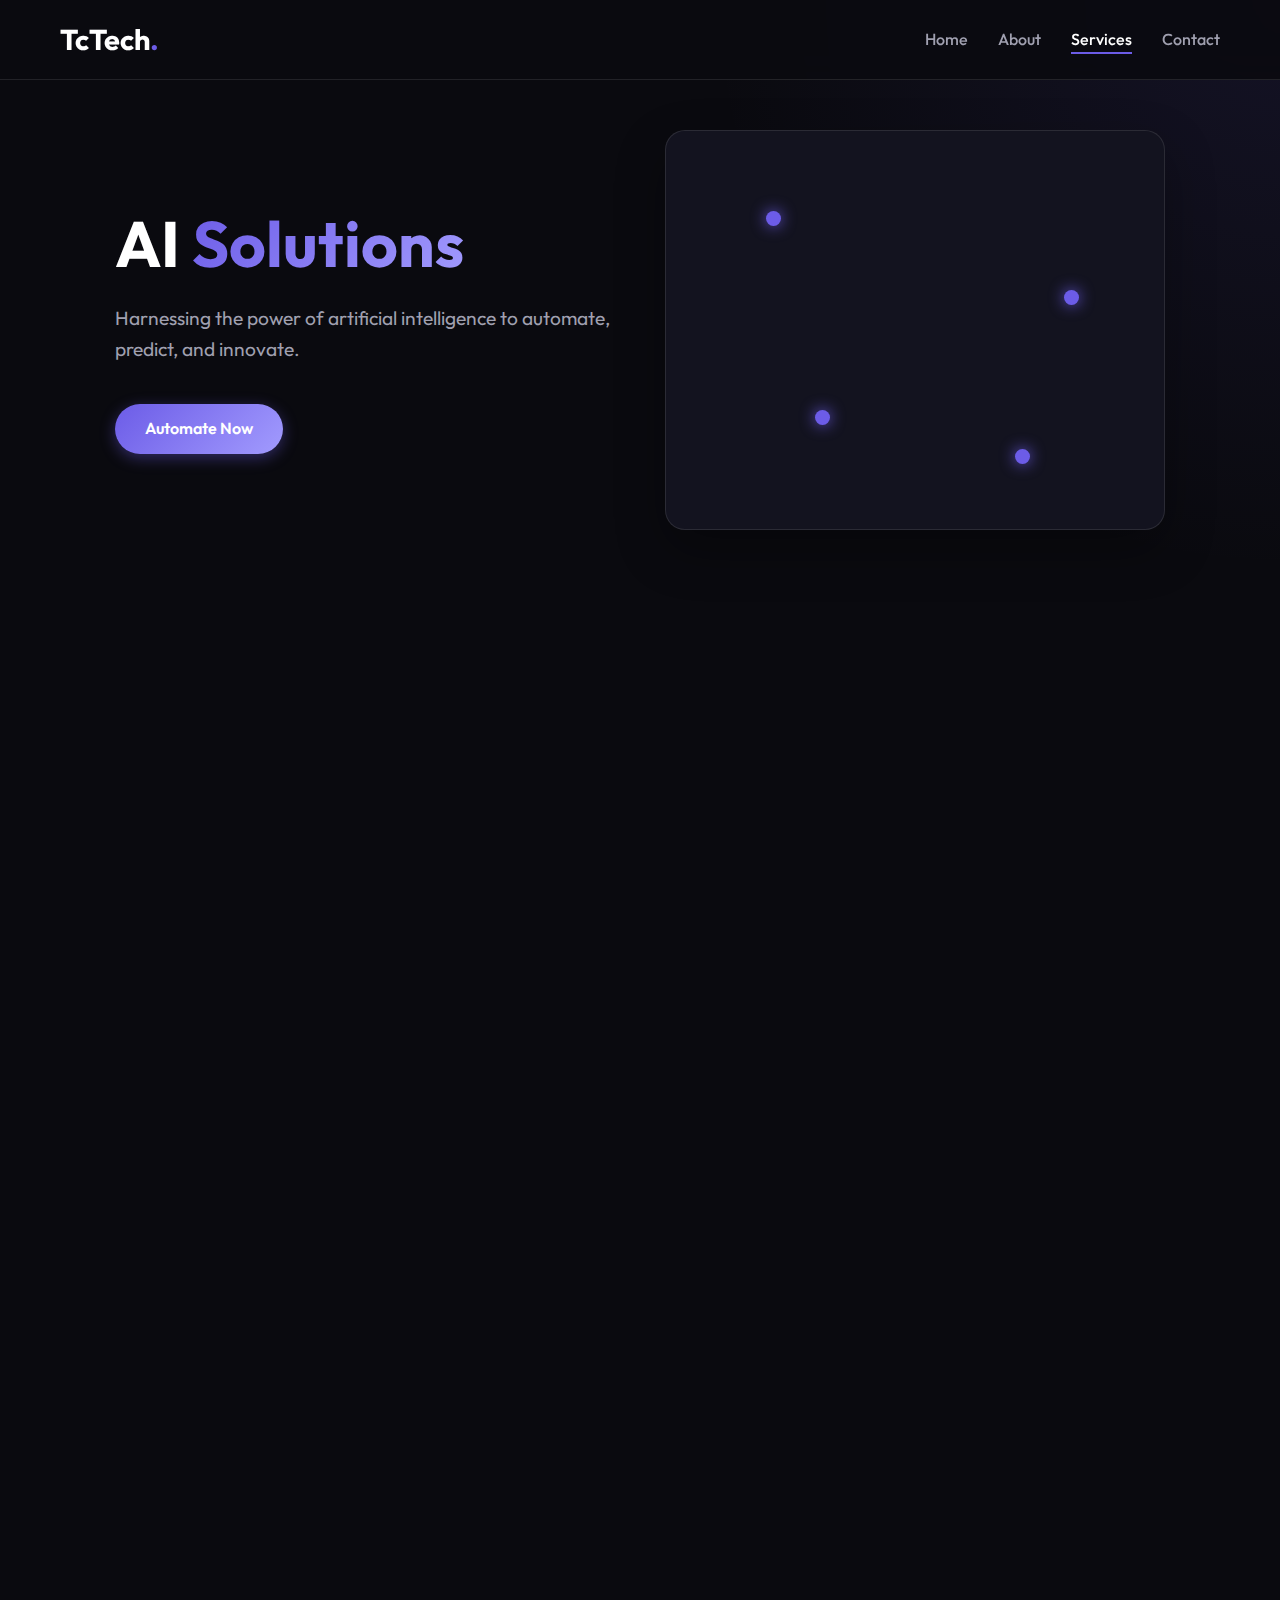
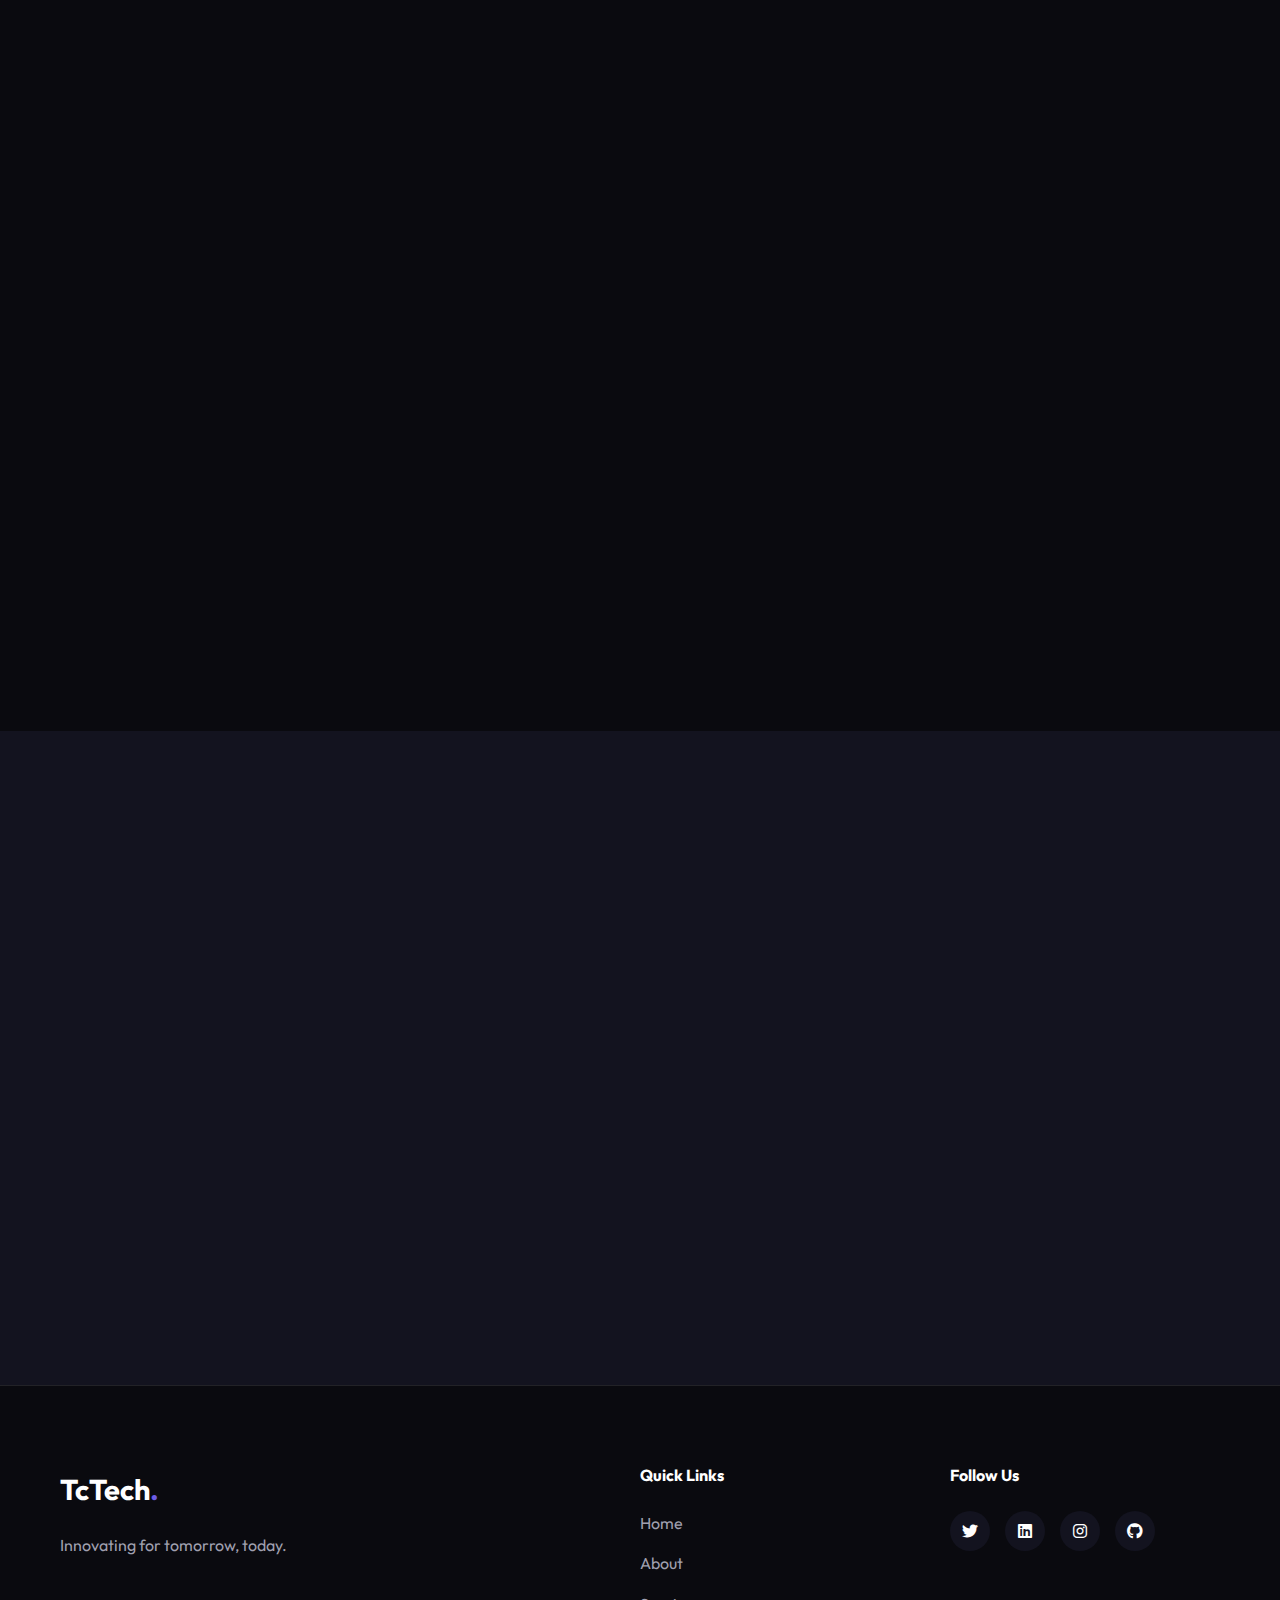
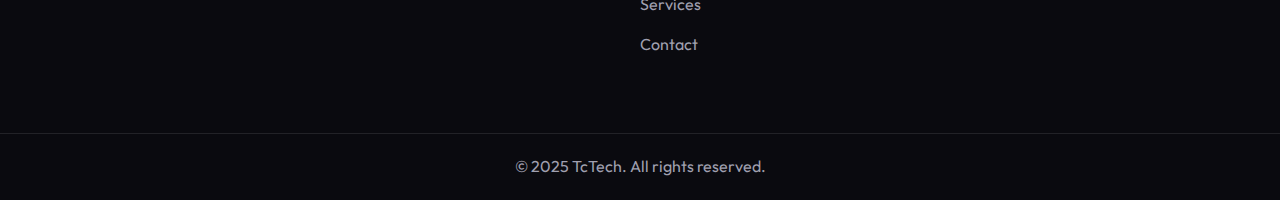
<file: ai-solution.html>
<!DOCTYPE html>
<html lang="en">

<head>
    <meta charset="UTF-8">
    <meta name="viewport" content="width=device-width, initial-scale=1.0">
    <title>AI Solutions - TcTech</title>
    <link rel="stylesheet" href="style.css">
    <link rel="preconnect" href="https://fonts.googleapis.com">
    <link rel="preconnect" href="https://fonts.gstatic.com" crossorigin>
    <link href="https://fonts.googleapis.com/css2?family=Outfit:wght@300;400;600;700&display=swap" rel="stylesheet">
    <link rel="stylesheet" href="https://cdnjs.cloudflare.com/ajax/libs/font-awesome/6.4.0/css/all.min.css">
</head>

<body>
    <header class="header">
        <div class="container header-container">
            <a href="index.html" class="logo">TcTech<span>.</span></a>
            <nav class="nav">
                <ul class="nav-list">
                    <li><a href="index.html" class="nav-link">Home</a></li>
                    <li><a href="index.html#about" class="nav-link">About</a></li>
                    <li><a href="services.html" class="nav-link active">Services</a></li>
                    <li><a href="index.html#contact" class="nav-link">Contact</a></li>
                </ul>
                <button class="mobile-toggle" aria-label="Toggle navigation">
                    <i class="fas fa-bars"></i>
                </button>
            </nav>
        </div>
    </header>

    <main>
        <section class="hero" style="min-height: 60vh;">
            <div class="container hero-container">
                <div class="hero-content fade-in-up">
                    <h1>AI <span class="gradient-text">Solutions</span></h1>
                    <p>Harnessing the power of artificial intelligence to automate, predict, and innovate.</p>
                    <a href="#contact" class="btn btn-primary">Automate Now</a>
                </div>
                <div class="hero-visual fade-in-left">
                    <div class="infographic-box">
                        <div class="network-nodes">
                            <div class="node n1"></div>
                            <div class="node n2"></div>
                            <div class="node n3"></div>
                            <div class="node n4"></div>
                            <!-- Connections would be complex to draw with pure CSS lines, relying on nodes for visual effect -->
                        </div>
                    </div>
                </div>
            </div>
        </section>

        <section class="content-section">
            <div class="container">
                <div class="about-content fade-in-up">
                    <h2 class="section-title">Intelligent Future</h2>
                    <p>Artificial Intelligence is no longer a futuristic concept; it's a present-day necessity for
                        competitive business. TcTech empowers organizations to leverage AI for smarter decision-making,
                        operational efficiency, and enhanced customer experiences. We demystify AI and make it
                        accessible and actionable.</p>
                    <p>Our team of data scientists and AI engineers specializes in machine learning, natural language
                        processing, and computer vision. Whether you want to build a custom chatbot, predict market
                        trends, or automate complex workflows, we build intelligent systems that learn and adapt.</p>

                    <h3 style="margin-top: 40px; margin-bottom: 20px;">AI Implementation Cycle</h3>
                    <div class="process-timeline">
                        <div class="timeline-item">
                            <span class="timeline-number">01</span>
                            <h4>Data Assessment</h4>
                            <p>We analyze your existing data infrastructure. We identify data sources, quality issues,
                                and potential value that can be unlocked through AI.</p>
                        </div>
                        <div class="timeline-item">
                            <span class="timeline-number">02</span>
                            <h4>Model Design</h4>
                            <p>We select the appropriate algorithms and architectures. We design models tailored to your
                                specific problem, whether it's classification, regression, or generation.</p>
                        </div>
                        <div class="timeline-item">
                            <span class="timeline-number">03</span>
                            <h4>Training & Tuning</h4>
                            <p>We train the models using your data, rigorously testing and tuning hyperparameters to
                                achieve optimal accuracy and minimize bias.</p>
                        </div>
                        <div class="timeline-item">
                            <span class="timeline-number">04</span>
                            <h4>Integration</h4>
                            <p>We deploy the models into your existing software ecosystem via APIs or microservices,
                                ensuring seamless interaction with your current tools.</p>
                        </div>
                        <div class="timeline-item">
                            <span class="timeline-number">05</span>
                            <h4>Monitoring & Optimization</h4>
                            <p>AI models need to evolve. We continuously monitor performance in the real world and
                                retrain models as new data becomes available.</p>
                        </div>
                    </div>

                    <h3 style="margin-top: 40px; margin-bottom: 20px;">Technology Stack</h3>
                    <div class="tech-grid">
                        <div class="tech-card">
                            <i class="fab fa-python"></i>
                            <h4>Python</h4>
                        </div>
                        <div class="tech-card">
                            <i class="fas fa-brain"></i>
                            <h4>TensorFlow</h4>
                        </div>
                        <div class="tech-card">
                            <i class="fas fa-project-diagram"></i>
                            <h4>PyTorch</h4>
                        </div>
                        <div class="tech-card">
                            <i class="fas fa-robot"></i>
                            <h4>OpenAI API</h4>
                        </div>
                        <div class="tech-card">
                            <i class="fas fa-database"></i>
                            <h4>Pandas</h4>
                        </div>
                        <div class="tech-card">
                            <i class="fas fa-server"></i>
                            <h4>Docker</h4>
                        </div>
                    </div>

                    <div class="comparison-box">
                        <h3 style="text-align: center; margin-bottom: 30px;">Why Partner for AI?</h3>
                        <div class="comparison-grid">
                            <div class="feature-list">
                                <li><i class="fas fa-check-circle"></i> <strong>Custom Models:</strong> Solutions
                                    tailored to your unique data.</li>
                                <li><i class="fas fa-check-circle"></i> <strong>Ethical AI:</strong> We prioritize
                                    transparency and fairness.</li>
                                <li><i class="fas fa-check-circle"></i> <strong>Scalable:</strong> From prototype to
                                    enterprise deployment.</li>
                            </div>
                            <div class="feature-list">
                                <li><i class="fas fa-check-circle"></i> <strong>ROI Focused:</strong> We target
                                    high-impact use cases.</li>
                                <li><i class="fas fa-check-circle"></i> <strong>End-to-End:</strong> From data cleaning
                                    to deployment.</li>
                                <li><i class="fas fa-check-circle"></i> <strong>Expert Team:</strong> PhD-level data
                                    scientists.</li>
                            </div>
                        </div>
                    </div>

                </div>
            </div>
        </section>

        <section id="contact" class="contact">
            <div class="container contact-container">
                <div class="contact-info fade-in-right">
                    <h2 class="section-title">Unlock AI Potential</h2>
                    <p>Discover what AI can do for your business.</p>
                    <div class="info-item">
                        <i class="fas fa-envelope"></i>
                        <div>
                            <h4>Email</h4>
                            <p>ai@tctech.com</p>
                        </div>
                    </div>
                </div>
                <form class="contact-form fade-in-up" action="https://formsubmit.co/aniket.m@transcurators.com" method="POST">
                    <input type="hidden" name="_subject" value="New Contact Form Submission from TcTech">
                    <input type="hidden" name="_captcha" value="false">
                    <input type="hidden" name="_template" value="table">
                    <div class="form-group">
                        <input type="text" id="name" name="name" required placeholder=" ">
                        <label for="name">Your Name</label>
                    </div>
                    <div class="form-group">
                        <input type="email" id="email" name="email" required placeholder=" ">
                        <label for="email">Your Email</label>
                    </div>
                    <div class="form-group">
                        <textarea id="message" name="message" rows="5" required placeholder=" "></textarea>
                        <label for="message">Project Details</label>
                    </div>
                    <button type="submit" class="btn btn-primary btn-block">Send Message</button>
                </form>
            </div>
        </section>
    </main>

    <footer class="footer">
        <div class="container footer-content">
            <div class="footer-brand">
                <a href="index.html" class="logo">TcTech<span>.</span></a>
                <p>Innovating for tomorrow, today.</p>
            </div>
            <div class="footer-links">
                <h4>Quick Links</h4>
                <ul>
                    <li><a href="index.html">Home</a></li>
                    <li><a href="index.html#about">About</a></li>
                    <li><a href="services.html">Services</a></li>
                    <li><a href="index.html#contact">Contact</a></li>
                </ul>
            </div>
            <div class="footer-social">
                <h4>Follow Us</h4>
                <div class="social-icons">
                    <a href="#"><i class="fab fa-twitter"></i></a>
                    <a href="#"><i class="fab fa-linkedin"></i></a>
                    <a href="#"><i class="fab fa-instagram"></i></a>
                    <a href="#"><i class="fab fa-github"></i></a>
                </div>
            </div>
        </div>
        <div class="footer-bottom">
            <p>&copy; 2025 TcTech. All rights reserved.</p>
        </div>
    </footer>

    <script src="script.js"></script>
</body>

</html>
</file>
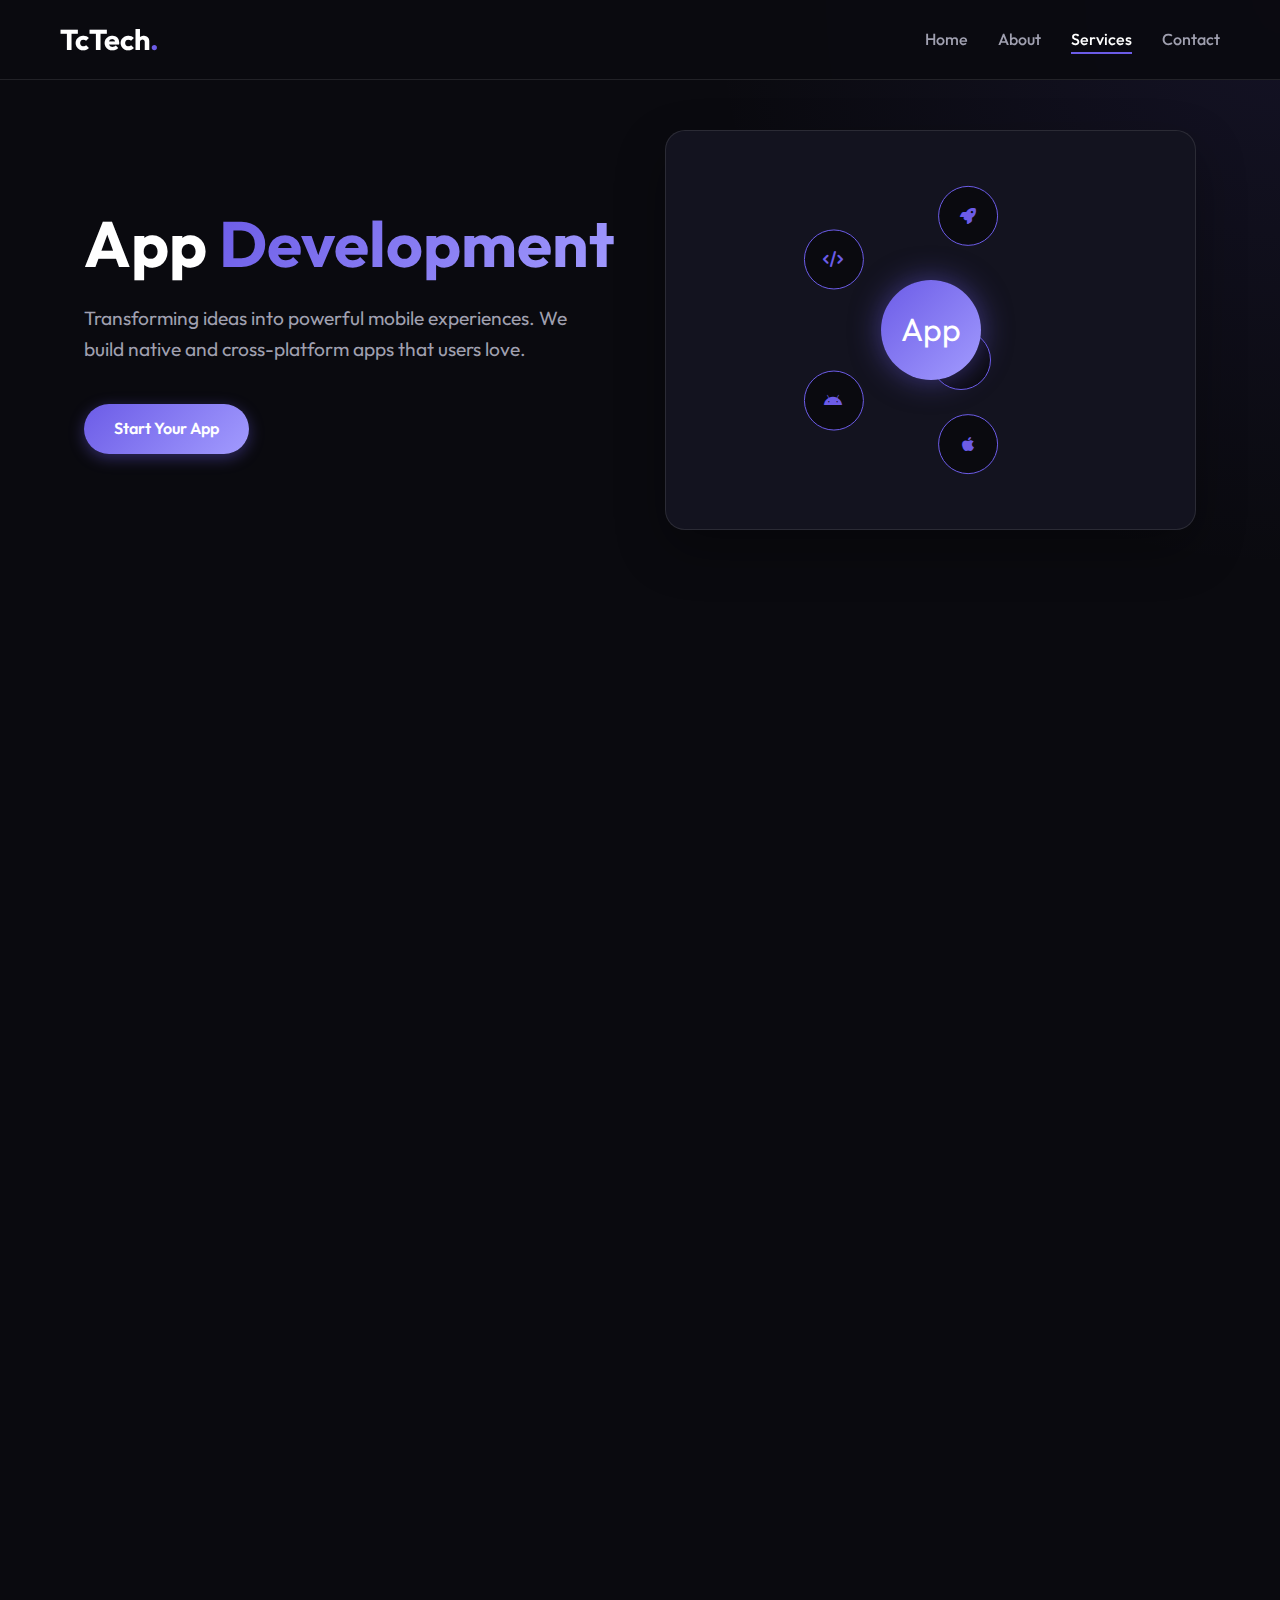
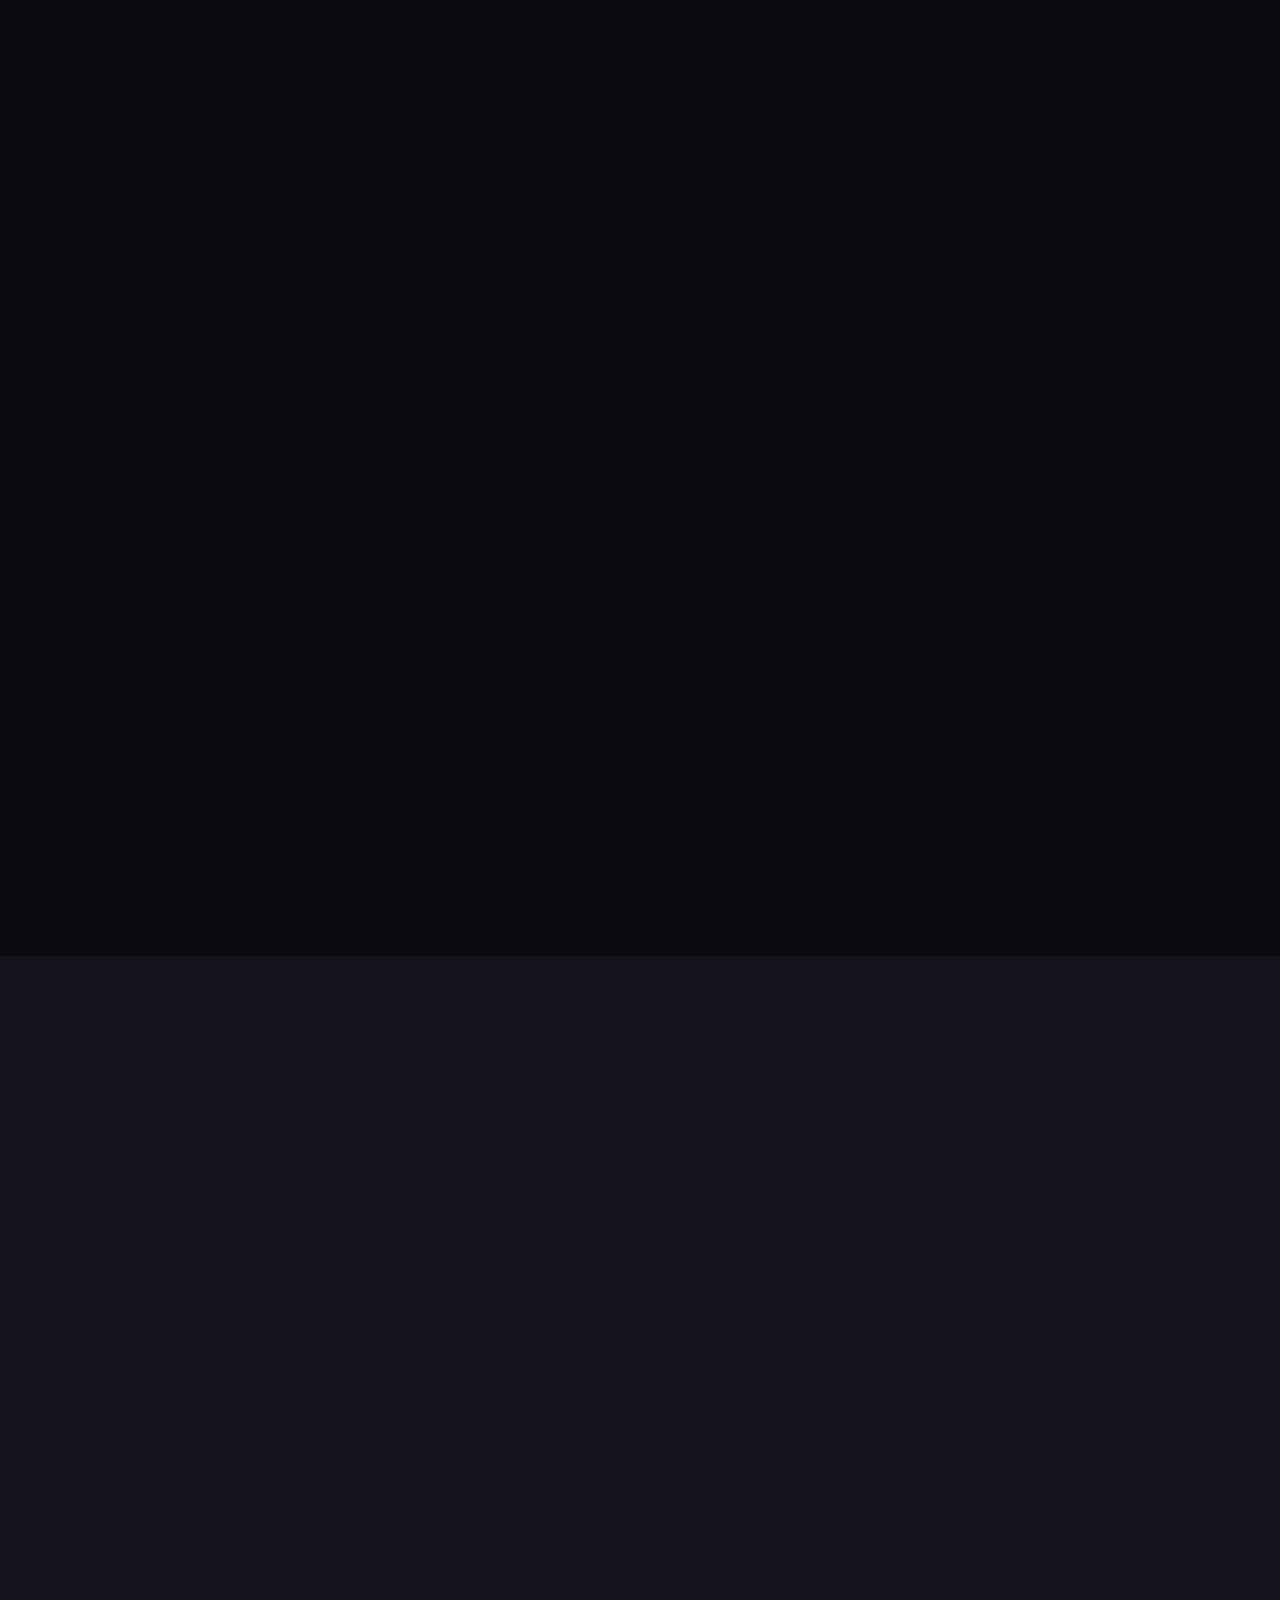
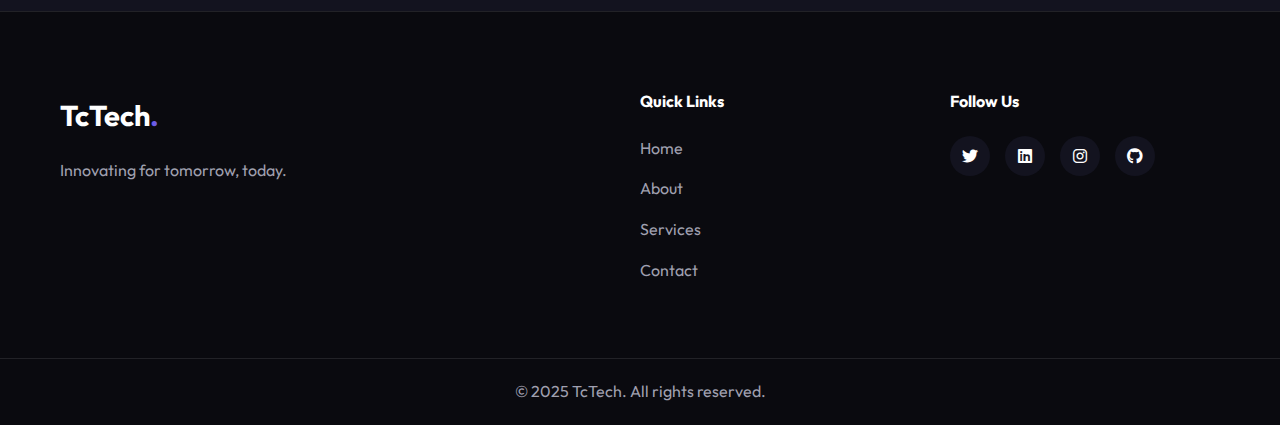
<file: app-dev.html>
<!DOCTYPE html>
<html lang="en">

<head>
    <meta charset="UTF-8">
    <meta name="viewport" content="width=device-width, initial-scale=1.0">
    <title>App Development - TcTech</title>
    <link rel="stylesheet" href="style.css">
    <link rel="preconnect" href="https://fonts.googleapis.com">
    <link rel="preconnect" href="https://fonts.gstatic.com" crossorigin>
    <link href="https://fonts.googleapis.com/css2?family=Outfit:wght@300;400;600;700&display=swap" rel="stylesheet">
    <link rel="stylesheet" href="https://cdnjs.cloudflare.com/ajax/libs/font-awesome/6.4.0/css/all.min.css">
</head>

<body>
    <header class="header">
        <div class="container header-container">
            <a href="index.html" class="logo">TcTech<span>.</span></a>
            <nav class="nav">
                <ul class="nav-list">
                    <li><a href="index.html" class="nav-link">Home</a></li>
                    <li><a href="index.html#about" class="nav-link">About</a></li>
                    <li><a href="services.html" class="nav-link active">Services</a></li>
                    <li><a href="index.html#contact" class="nav-link">Contact</a></li>
                </ul>
                <button class="mobile-toggle" aria-label="Toggle navigation">
                    <i class="fas fa-bars"></i>
                </button>
            </nav>
        </div>
    </header>

    <main>
        <section class="hero" style="min-height: 60vh;">
            <div class="container hero-container">
                <div class="hero-content fade-in-up">
                    <h1>App <span class="gradient-text">Development</span></h1>
                    <p>Transforming ideas into powerful mobile experiences. We build native and cross-platform apps that
                        users love.</p>
                    <a href="#contact" class="btn btn-primary">Start Your App</a>
                </div>
                <div class="hero-visual fade-in-left">
                    <div class="infographic-box">
                        <div class="circle-process">
                            <div class="circle-center">App</div>
                            <div class="orbit-item"><i class="fab fa-apple"></i></div>
                            <div class="orbit-item"><i class="fab fa-android"></i></div>
                            <div class="orbit-item"><i class="fas fa-code"></i></div>
                            <div class="orbit-item"><i class="fas fa-rocket"></i></div>
                            <div class="orbit-item"><i class="fas fa-shield-alt"></i></div>
                        </div>
                    </div>
                </div>
            </div>
        </section>

        <section class="content-section">
            <div class="container">
                <div class="about-content fade-in-up">
                    <h2 class="section-title">Mobile-First Innovation</h2>
                    <p>In today's digital-first world, a mobile application is often the primary touchpoint between a
                        business and its customers. At TcTech, we don't just write code; we engineer experiences. Our
                        app development process is rooted in a deep understanding of user behavior, market trends, and
                        cutting-edge technology.</p>
                    <p>Whether you need a high-performance native iOS app, a scalable Android solution, or a
                        cost-effective cross-platform application using Flutter or React Native, our team has the
                        expertise to deliver. We focus on creating intuitive interfaces, ensuring robust security, and
                        optimizing performance to guarantee high user retention rates.</p>

                    <h3 style="margin-top: 40px; margin-bottom: 20px;">Our Development Workflow</h3>
                    <div class="process-timeline">
                        <div class="timeline-item">
                            <span class="timeline-number">01</span>
                            <h4>Discovery & Strategy</h4>
                            <p>We start by understanding your vision, target audience, and business goals. We conduct
                                market research and competitor analysis to define a winning strategy.</p>
                        </div>
                        <div class="timeline-item">
                            <span class="timeline-number">02</span>
                            <h4>UI/UX Design</h4>
                            <p>Our designers create wireframes and interactive prototypes. We focus on user-centric
                                design principles to ensure the app is intuitive, engaging, and visually stunning.</p>
                        </div>
                        <div class="timeline-item">
                            <span class="timeline-number">03</span>
                            <h4>Development</h4>
                            <p>Our developers bring the designs to life using clean, scalable code. We follow agile
                                methodologies, providing you with regular updates and builds to test.</p>
                        </div>
                        <div class="timeline-item">
                            <span class="timeline-number">04</span>
                            <h4>Testing & QA</h4>
                            <p>We conduct rigorous testing across multiple devices and operating systems to identify and
                                fix any bugs. We ensure the app is stable, secure, and performs flawlessly.</p>
                        </div>
                        <div class="timeline-item">
                            <span class="timeline-number">05</span>
                            <h4>Launch & Support</h4>
                            <p>We handle the submission process to the App Store and Google Play. After launch, we
                                provide ongoing maintenance and updates to keep your app ahead of the curve.</p>
                        </div>
                    </div>

                    <h3 style="margin-top: 40px; margin-bottom: 20px;">Technology Stack</h3>
                    <div class="tech-grid">
                        <div class="tech-card">
                            <i class="fab fa-swift"></i>
                            <h4>Swift</h4>
                        </div>
                        <div class="tech-card">
                            <i class="fab fa-android"></i>
                            <h4>Kotlin</h4>
                        </div>
                        <div class="tech-card">
                            <i class="fab fa-react"></i>
                            <h4>React Native</h4>
                        </div>
                        <div class="tech-card">
                            <i class="fas fa-feather-alt"></i>
                            <h4>Flutter</h4>
                        </div>
                        <div class="tech-card">
                            <i class="fab fa-node-js"></i>
                            <h4>Node.js</h4>
                        </div>
                        <div class="tech-card">
                            <i class="fas fa-database"></i>
                            <h4>Firebase</h4>
                        </div>
                    </div>

                    <div class="comparison-box">
                        <h3 style="text-align: center; margin-bottom: 30px;">Why Choose TcTech?</h3>
                        <div class="comparison-grid">
                            <div class="feature-list">
                                <li><i class="fas fa-check-circle"></i> <strong>User-Centric Design:</strong> We
                                    prioritize the user experience in every decision we make.</li>
                                <li><i class="fas fa-check-circle"></i> <strong>Agile Development:</strong> Flexible and
                                    transparent process with regular deliverables.</li>
                                <li><i class="fas fa-check-circle"></i> <strong>Scalable Architecture:</strong> Built to
                                    grow with your user base and business needs.</li>
                            </div>
                            <div class="feature-list">
                                <li><i class="fas fa-check-circle"></i> <strong>Cross-Platform Expertise:</strong> Save
                                    time and budget with unified codebases.</li>
                                <li><i class="fas fa-check-circle"></i> <strong>Post-Launch Support:</strong> We are
                                    your long-term technology partner.</li>
                                <li><i class="fas fa-check-circle"></i> <strong>Security First:</strong>
                                    Enterprise-grade security protocols implemented by default.</li>
                            </div>
                        </div>
                    </div>

                </div>
            </div>
        </section>

        <section id="contact" class="contact">
            <div class="container contact-container">
                <div class="contact-info fade-in-right">
                    <h2 class="section-title">Let's Build Your App</h2>
                    <p>Ready to turn your idea into a reality? Contact us today for a free consultation.</p>
                    <div class="info-item">
                        <i class="fas fa-envelope"></i>
                        <div>
                            <h4>Email</h4>
                            <p>apps@tctech.com</p>
                        </div>
                    </div>
                </div>
                <form class="contact-form fade-in-up" action="https://formsubmit.co/aniket.m@transcurators.com" method="POST">
                    <input type="hidden" name="_subject" value="New Contact Form Submission from TcTech">
                    <input type="hidden" name="_captcha" value="false">
                    <input type="hidden" name="_template" value="table">
                    <div class="form-group">
                        <input type="text" id="name" name="name" required placeholder=" ">
                        <label for="name">Your Name</label>
                    </div>
                    <div class="form-group">
                        <input type="email" id="email" name="email" required placeholder=" ">
                        <label for="email">Your Email</label>
                    </div>
                    <div class="form-group">
                        <textarea id="message" name="message" rows="5" required placeholder=" "></textarea>
                        <label for="message">Project Details</label>
                    </div>
                    <button type="submit" class="btn btn-primary btn-block">Send Message</button>
                </form>
            </div>
        </section>
    </main>

    <footer class="footer">
        <div class="container footer-content">
            <div class="footer-brand">
                <a href="index.html" class="logo">TcTech<span>.</span></a>
                <p>Innovating for tomorrow, today.</p>
            </div>
            <div class="footer-links">
                <h4>Quick Links</h4>
                <ul>
                    <li><a href="index.html">Home</a></li>
                    <li><a href="index.html#about">About</a></li>
                    <li><a href="services.html">Services</a></li>
                    <li><a href="index.html#contact">Contact</a></li>
                </ul>
            </div>
            <div class="footer-social">
                <h4>Follow Us</h4>
                <div class="social-icons">
                    <a href="#"><i class="fab fa-twitter"></i></a>
                    <a href="#"><i class="fab fa-linkedin"></i></a>
                    <a href="#"><i class="fab fa-instagram"></i></a>
                    <a href="#"><i class="fab fa-github"></i></a>
                </div>
            </div>
        </div>
        <div class="footer-bottom">
            <p>&copy; 2025 TcTech. All rights reserved.</p>
        </div>
    </footer>

    <script src="script.js"></script>
</body>

</html>
</file>
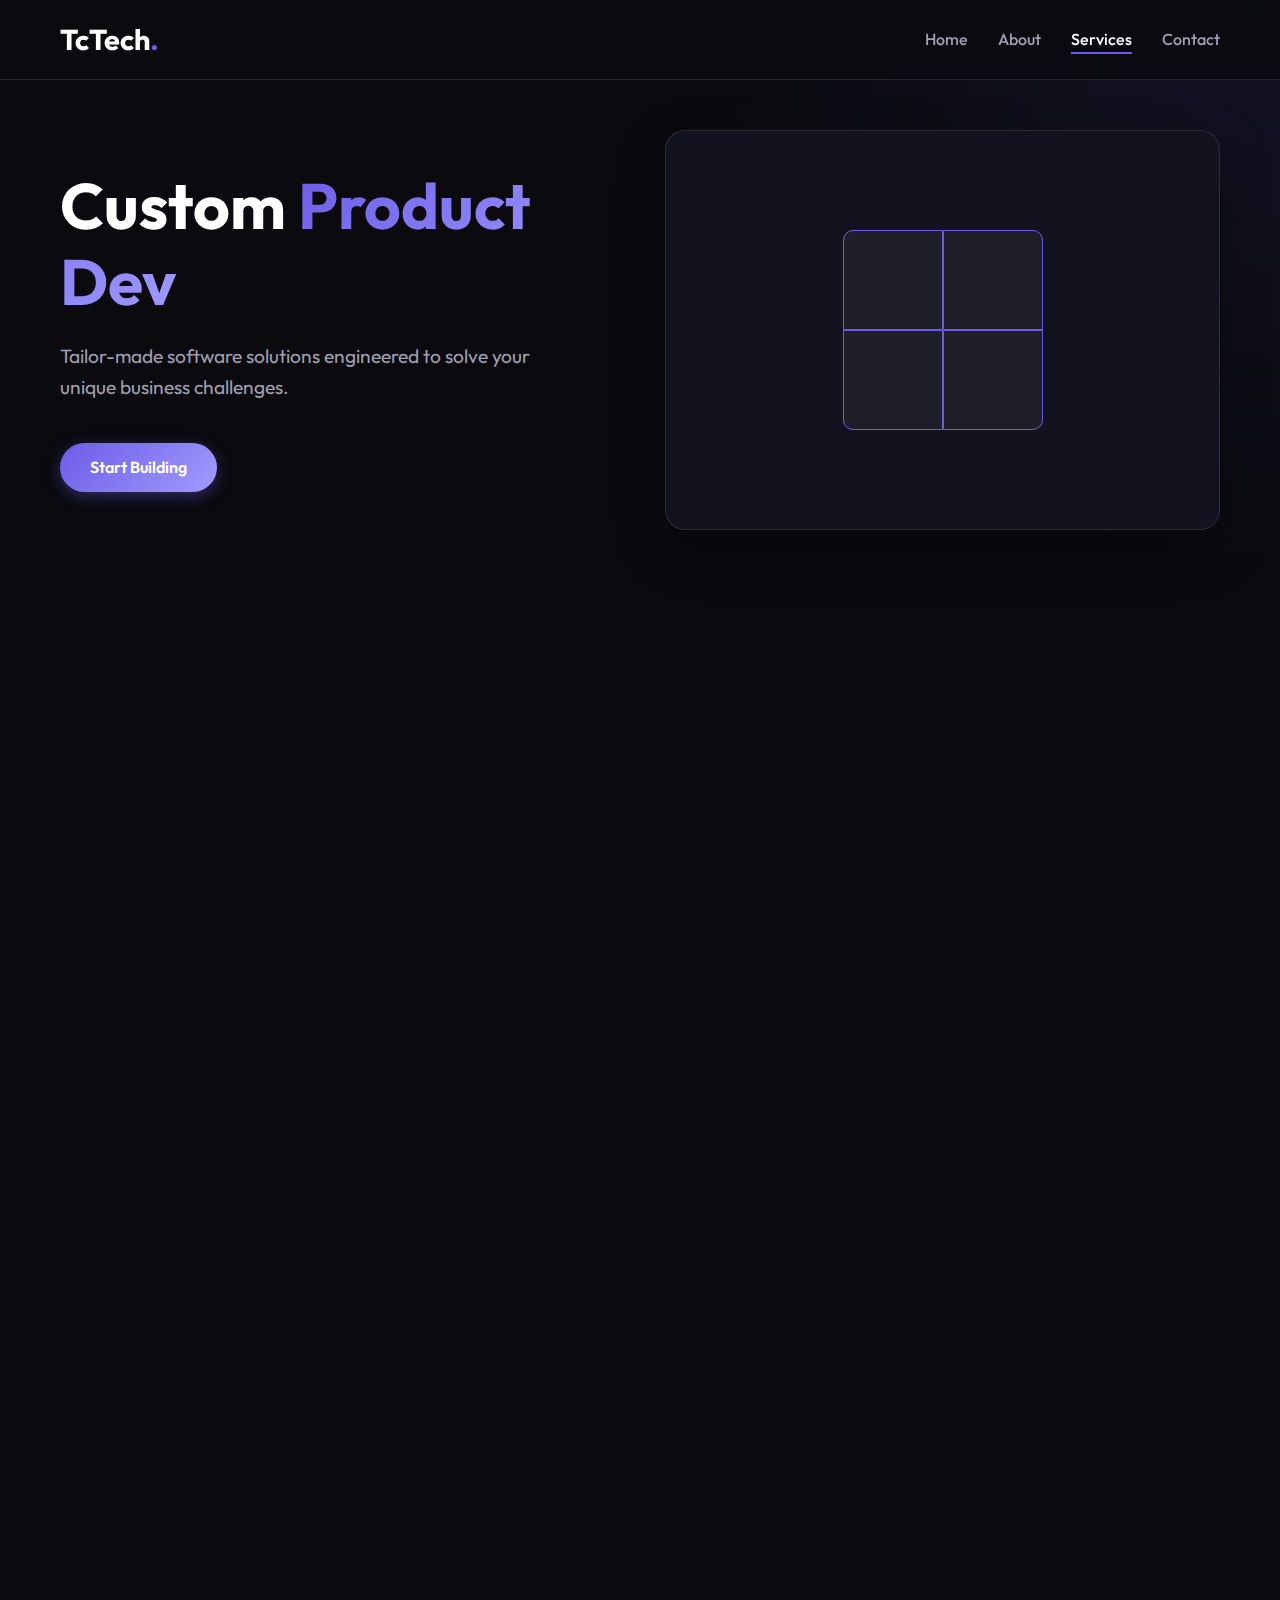
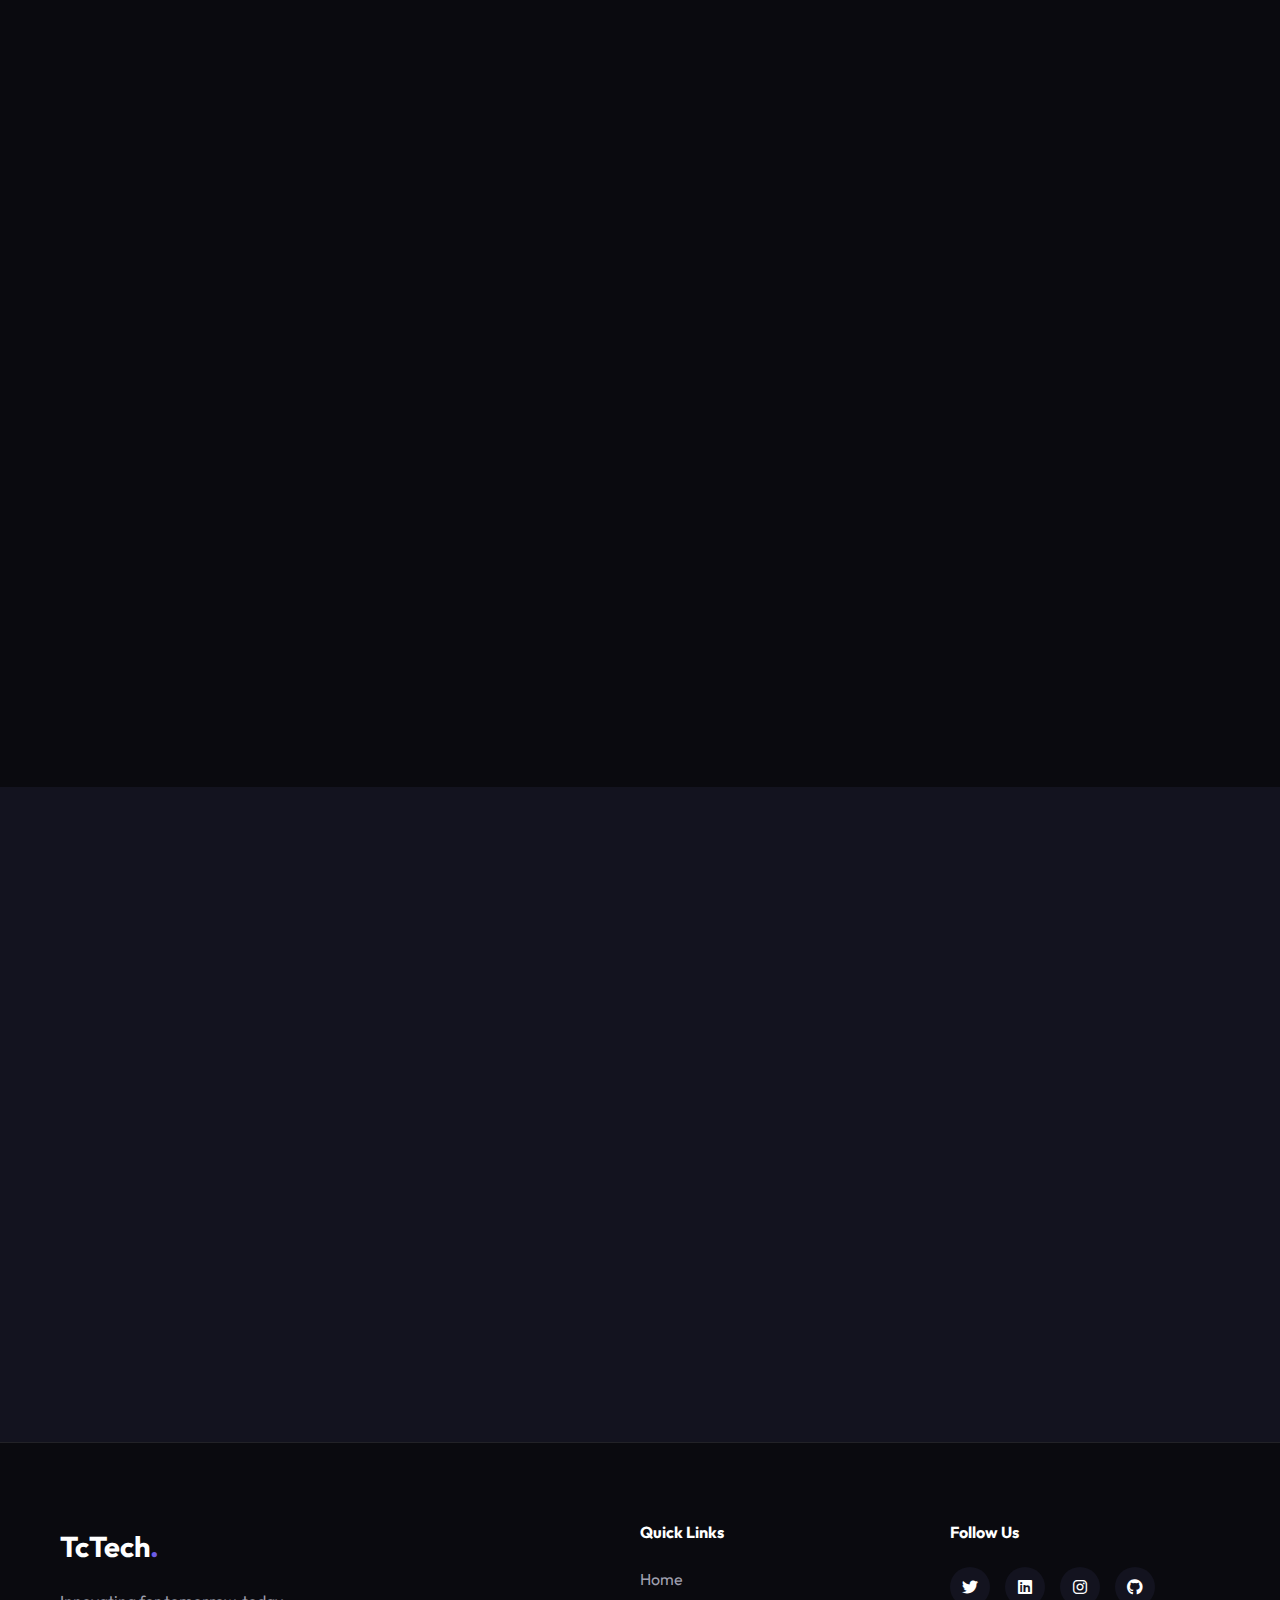
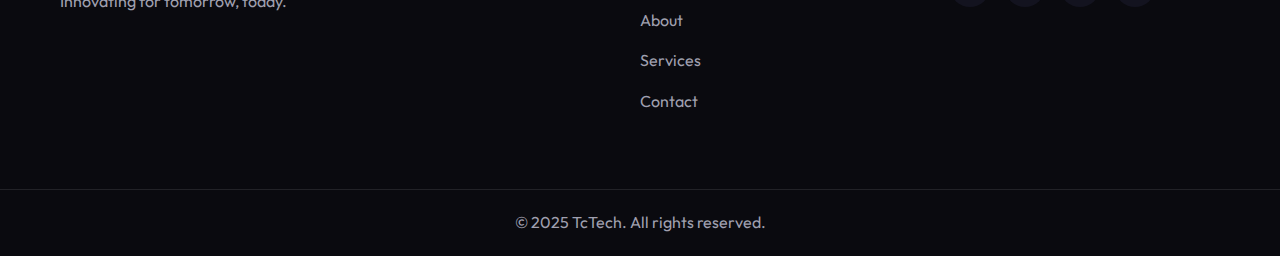
<file: custom-product.html>
<!DOCTYPE html>
<html lang="en">

<head>
    <meta charset="UTF-8">
    <meta name="viewport" content="width=device-width, initial-scale=1.0">
    <title>Custom Product Development - TcTech</title>
    <link rel="stylesheet" href="style.css">
    <link rel="preconnect" href="https://fonts.googleapis.com">
    <link rel="preconnect" href="https://fonts.gstatic.com" crossorigin>
    <link href="https://fonts.googleapis.com/css2?family=Outfit:wght@300;400;600;700&display=swap" rel="stylesheet">
    <link rel="stylesheet" href="https://cdnjs.cloudflare.com/ajax/libs/font-awesome/6.4.0/css/all.min.css">
</head>

<body>
    <header class="header">
        <div class="container header-container">
            <a href="index.html" class="logo">TcTech<span>.</span></a>
            <nav class="nav">
                <ul class="nav-list">
                    <li><a href="index.html" class="nav-link">Home</a></li>
                    <li><a href="index.html#about" class="nav-link">About</a></li>
                    <li><a href="services.html" class="nav-link active">Services</a></li>
                    <li><a href="index.html#contact" class="nav-link">Contact</a></li>
                </ul>
                <button class="mobile-toggle" aria-label="Toggle navigation">
                    <i class="fas fa-bars"></i>
                </button>
            </nav>
        </div>
    </header>

    <main>
        <section class="hero" style="min-height: 60vh;">
            <div class="container hero-container">
                <div class="hero-content fade-in-up">
                    <h1>Custom <span class="gradient-text">Product Dev</span></h1>
                    <p>Tailor-made software solutions engineered to solve your unique business challenges.</p>
                    <a href="#contact" class="btn btn-primary">Start Building</a>
                </div>
                <div class="hero-visual fade-in-left">
                    <div class="infographic-box">
                        <div class="puzzle-piece">
                            <div class="piece piece-1"></div>
                            <div class="piece piece-2"></div>
                            <div class="piece piece-3"></div>
                            <div class="piece piece-4"></div>
                        </div>
                    </div>
                </div>
            </div>
        </section>

        <section class="content-section">
            <div class="container">
                <div class="about-content fade-in-up">
                    <h2 class="section-title">Bespoke Engineering</h2>
                    <p>Off-the-shelf software often falls short of meeting specific operational needs. TcTech offers
                        custom product development services to build software that fits your business like a glove.
                        Whether you need to modernize legacy systems, build a new revenue-generating product, or
                        automate internal processes, we deliver.</p>
                    <p>We take a product-centric approach, focusing not just on the code, but on the value the software
                        delivers to your organization. Our multidisciplinary teams work as an extension of your own,
                        ensuring transparency, collaboration, and a shared vision for success.</p>

                    <h3 style="margin-top: 40px; margin-bottom: 20px;">From Idea to Launch</h3>
                    <div class="process-timeline">
                        <div class="timeline-item">
                            <span class="timeline-number">01</span>
                            <h4>Concept Validation</h4>
                            <p>We test your assumptions. We build prototypes and MVPs (Minimum Viable Products) to
                                validate market demand and technical feasibility before full-scale development.</p>
                        </div>
                        <div class="timeline-item">
                            <span class="timeline-number">02</span>
                            <h4>Product Roadmap</h4>
                            <p>We define a clear path forward. We prioritize features based on value and complexity,
                                creating a roadmap that balances speed to market with long-term vision.</p>
                        </div>
                        <div class="timeline-item">
                            <span class="timeline-number">03</span>
                            <h4>Agile Engineering</h4>
                            <p>We build in rapid iterations. This allows us to adapt to changing requirements and
                                ensures that we are always building the most valuable features first.</p>
                        </div>
                        <div class="timeline-item">
                            <span class="timeline-number">04</span>
                            <h4>User Feedback Loop</h4>
                            <p>We integrate user feedback early and often. We conduct usability testing to ensure the
                                product solves real problems for real users.</p>
                        </div>
                        <div class="timeline-item">
                            <span class="timeline-number">05</span>
                            <h4>Growth & Scale</h4>
                            <p>We prepare for success. We design the architecture to handle increased load and add new
                                features as your user base grows.</p>
                        </div>
                    </div>

                    <h3 style="margin-top: 40px; margin-bottom: 20px;">Technology Stack</h3>
                    <div class="tech-grid">
                        <div class="tech-card">
                            <i class="fab fa-golang"></i>
                            <h4>Go</h4>
                        </div>
                        <div class="tech-card">
                            <i class="fab fa-rust"></i>
                            <h4>Rust</h4>
                        </div>
                        <div class="tech-card">
                            <i class="fab fa-react"></i>
                            <h4>React</h4>
                        </div>
                        <div class="tech-card">
                            <i class="fas fa-server"></i>
                            <h4>Microservices</h4>
                        </div>
                        <div class="tech-card">
                            <i class="fab fa-aws"></i>
                            <h4>AWS Lambda</h4>
                        </div>
                        <div class="tech-card">
                            <i class="fas fa-key"></i>
                            <h4>OAuth 2.0</h4>
                        </div>
                    </div>

                    <div class="comparison-box">
                        <h3 style="text-align: center; margin-bottom: 30px;">Why Partner with TcTech?</h3>
                        <div class="comparison-grid">
                            <div class="feature-list">
                                <li><i class="fas fa-check-circle"></i> <strong>Strategic Partner:</strong> We align
                                    tech with business goals.</li>
                                <li><i class="fas fa-check-circle"></i> <strong>Innovation:</strong> We bring fresh
                                    ideas to the table.</li>
                                <li><i class="fas fa-check-circle"></i> <strong>Quality Code:</strong> Clean,
                                    maintainable, and documented.</li>
                            </div>
                            <div class="feature-list">
                                <li><i class="fas fa-check-circle"></i> <strong>Transparency:</strong> Full visibility
                                    into the process.</li>
                                <li><i class="fas fa-check-circle"></i> <strong>Speed:</strong> Rapid prototyping and
                                    delivery.</li>
                                <li><i class="fas fa-check-circle"></i> <strong>Ownership:</strong> You own the IP and
                                    the code.</li>
                            </div>
                        </div>
                    </div>

                </div>
            </div>
        </section>

        <section id="contact" class="contact">
            <div class="container contact-container">
                <div class="contact-info fade-in-right">
                    <h2 class="section-title">Engineer Your Vision</h2>
                    <p>Let's build something unique together.</p>
                    <div class="info-item">
                        <i class="fas fa-envelope"></i>
                        <div>
                            <h4>Email</h4>
                            <p>custom@tctech.com</p>
                        </div>
                    </div>
                </div>
                <form class="contact-form fade-in-up" action="https://formsubmit.co/aniket.m@transcurators.com" method="POST">
                    <input type="hidden" name="_subject" value="New Contact Form Submission from TcTech">
                    <input type="hidden" name="_captcha" value="false">
                    <input type="hidden" name="_template" value="table">
                    <div class="form-group">
                        <input type="text" id="name" name="name" required placeholder=" ">
                        <label for="name">Your Name</label>
                    </div>
                    <div class="form-group">
                        <input type="email" id="email" name="email" required placeholder=" ">
                        <label for="email">Your Email</label>
                    </div>
                    <div class="form-group">
                        <textarea id="message" name="message" rows="5" required placeholder=" "></textarea>
                        <label for="message">Project Details</label>
                    </div>
                    <button type="submit" class="btn btn-primary btn-block">Send Message</button>
                </form>
            </div>
        </section>
    </main>

    <footer class="footer">
        <div class="container footer-content">
            <div class="footer-brand">
                <a href="index.html" class="logo">TcTech<span>.</span></a>
                <p>Innovating for tomorrow, today.</p>
            </div>
            <div class="footer-links">
                <h4>Quick Links</h4>
                <ul>
                    <li><a href="index.html">Home</a></li>
                    <li><a href="index.html#about">About</a></li>
                    <li><a href="services.html">Services</a></li>
                    <li><a href="index.html#contact">Contact</a></li>
                </ul>
            </div>
            <div class="footer-social">
                <h4>Follow Us</h4>
                <div class="social-icons">
                    <a href="#"><i class="fab fa-twitter"></i></a>
                    <a href="#"><i class="fab fa-linkedin"></i></a>
                    <a href="#"><i class="fab fa-instagram"></i></a>
                    <a href="#"><i class="fab fa-github"></i></a>
                </div>
            </div>
        </div>
        <div class="footer-bottom">
            <p>&copy; 2025 TcTech. All rights reserved.</p>
        </div>
    </footer>

    <script src="script.js"></script>
</body>

</html>
</file>
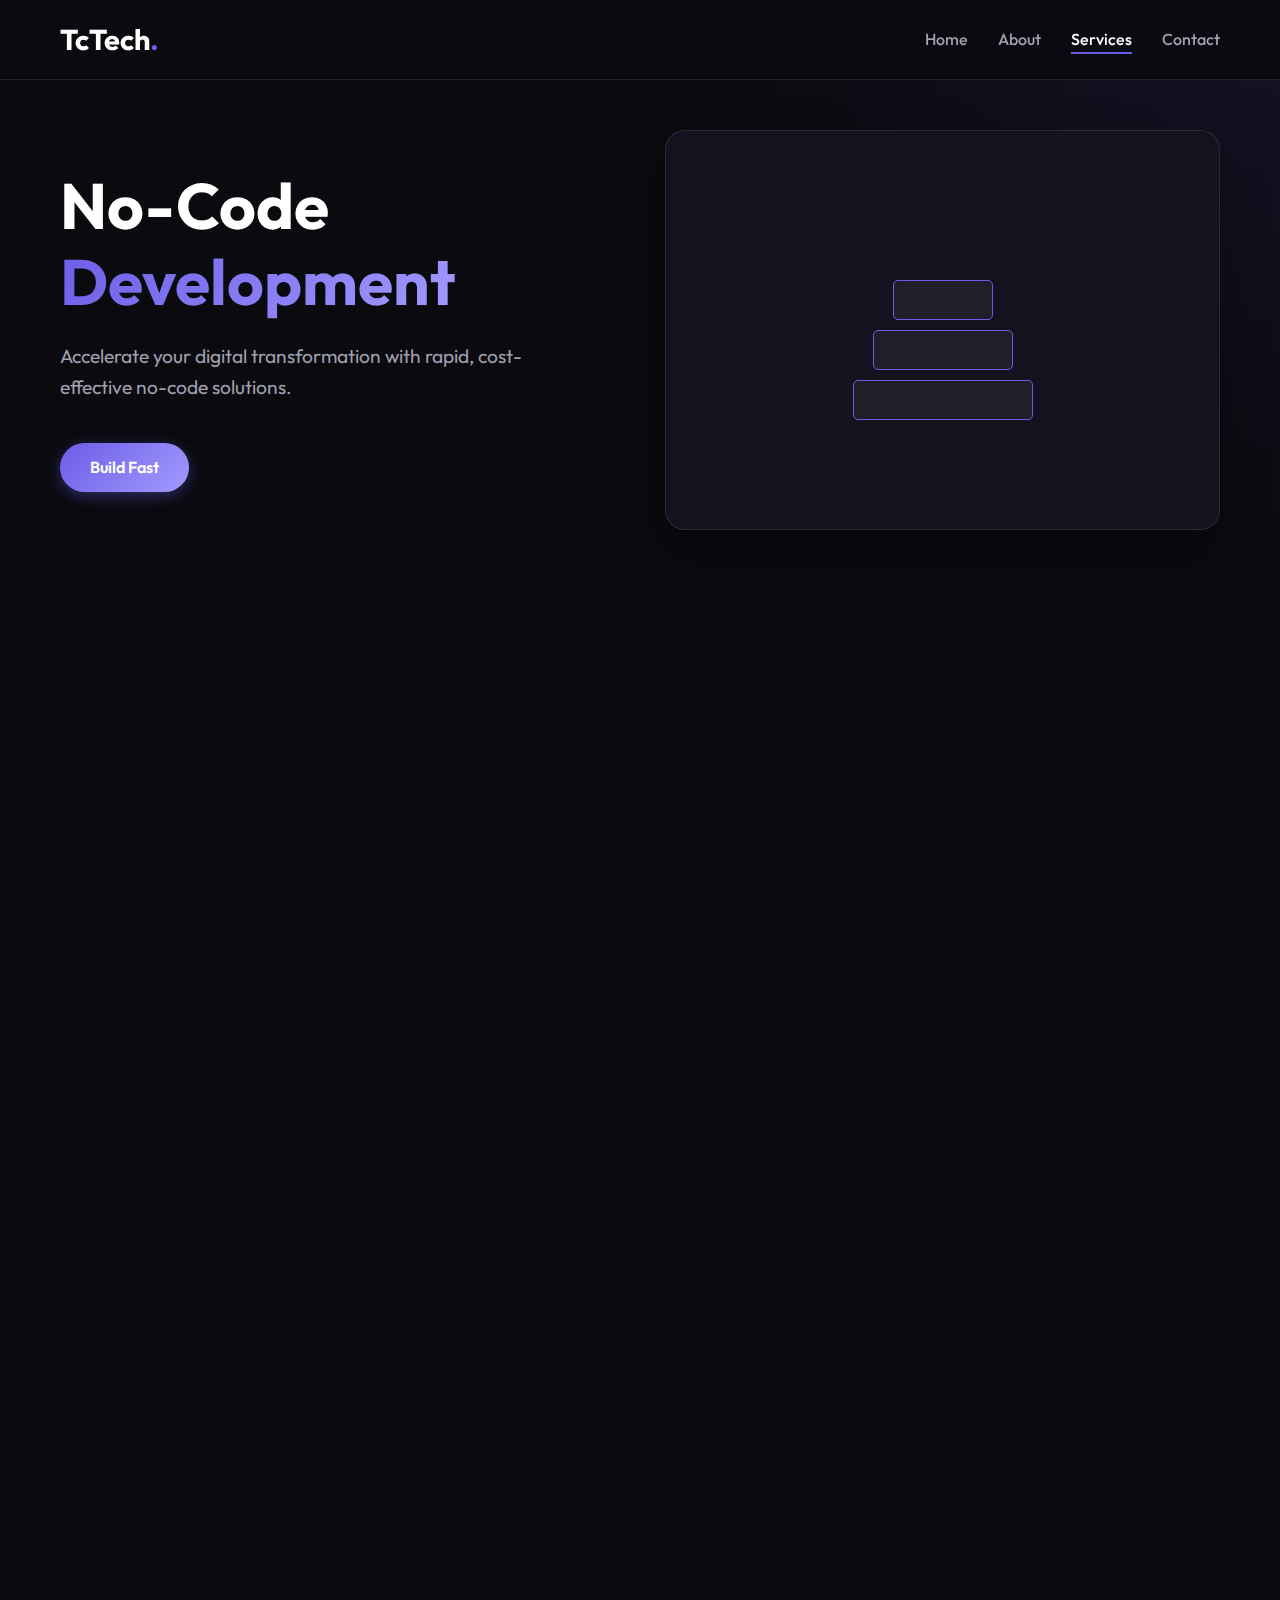
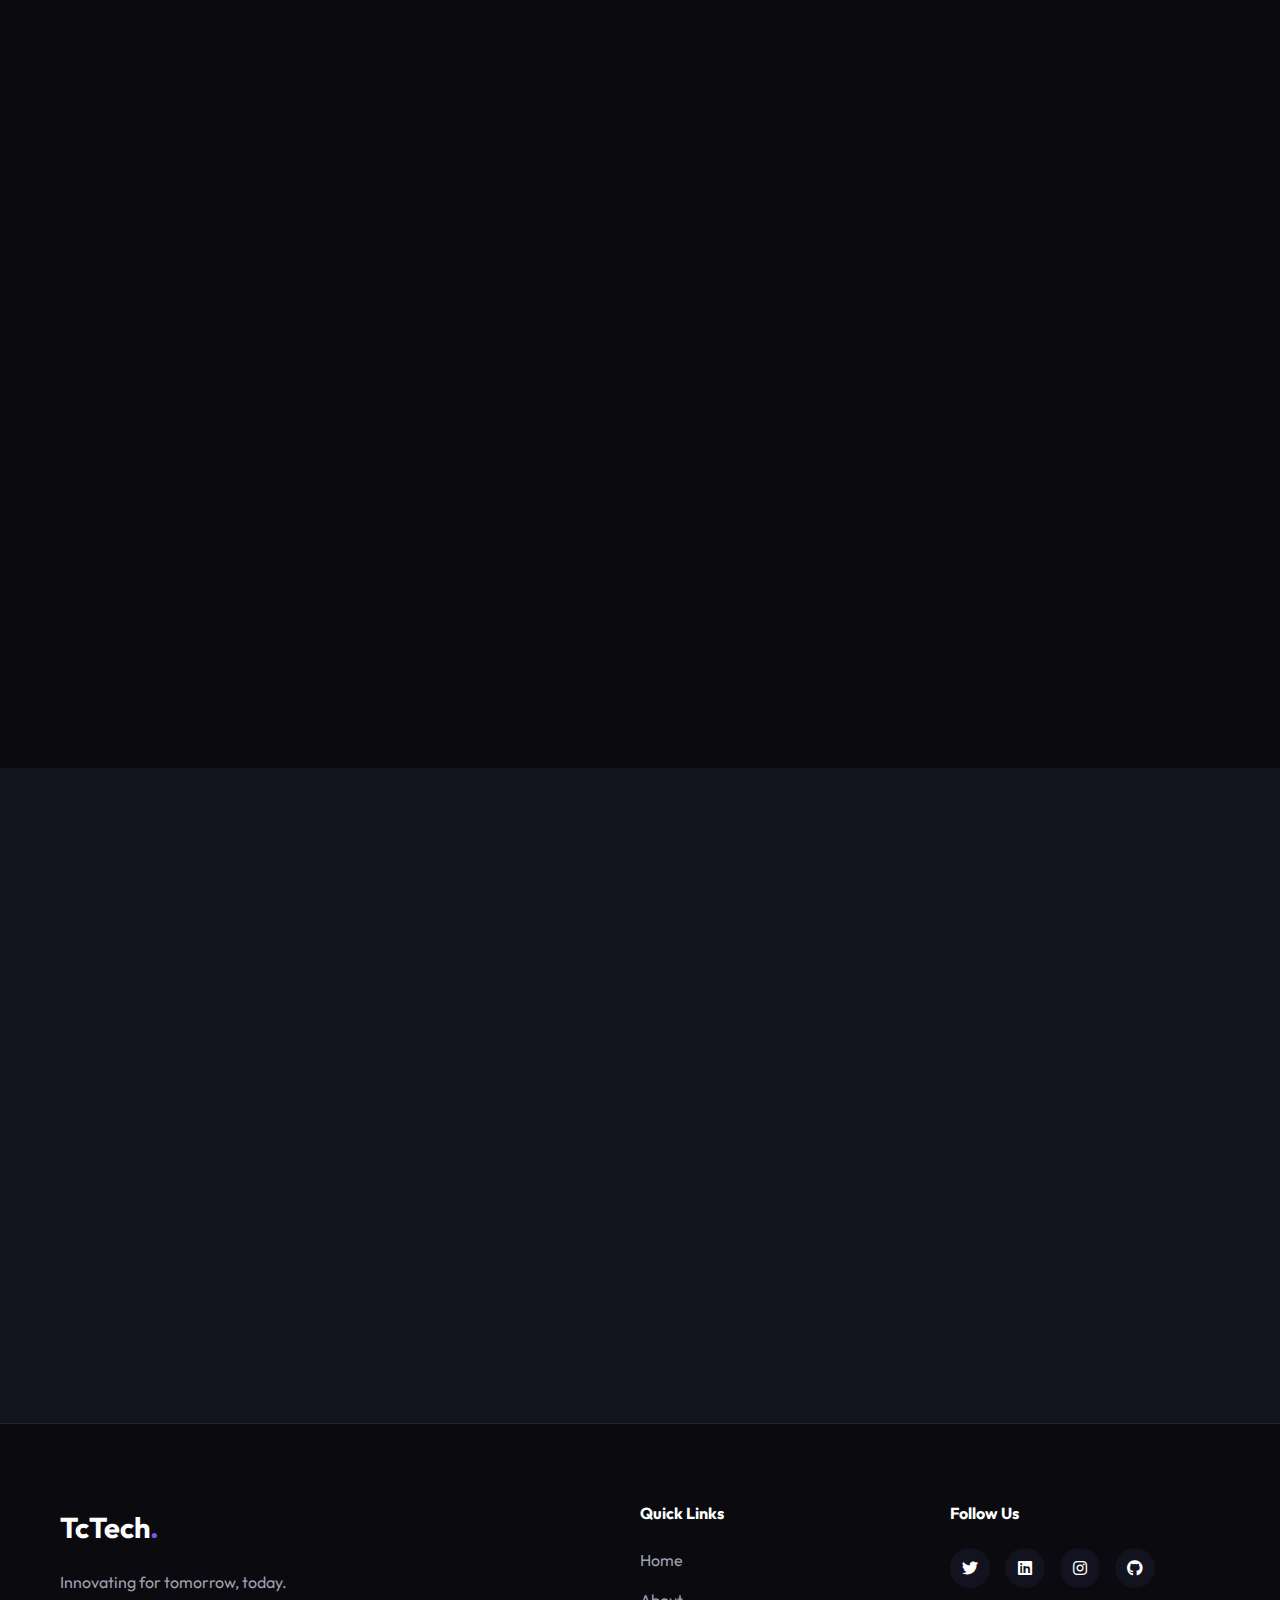
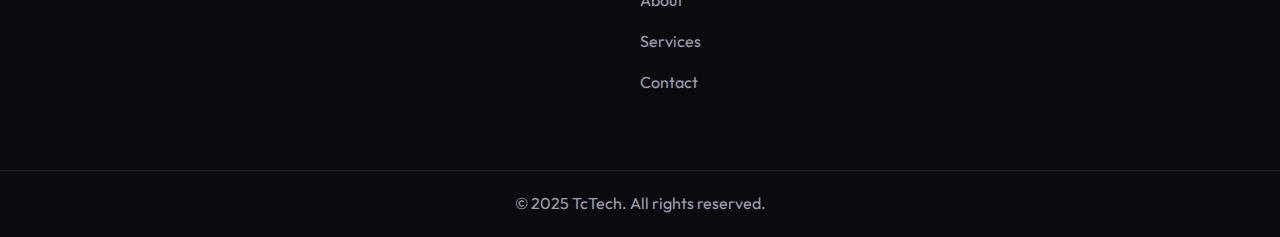
<file: no-code.html>
<!DOCTYPE html>
<html lang="en">

<head>
    <meta charset="UTF-8">
    <meta name="viewport" content="width=device-width, initial-scale=1.0">
    <title>No-Code Development - TcTech</title>
    <link rel="stylesheet" href="style.css">
    <link rel="preconnect" href="https://fonts.googleapis.com">
    <link rel="preconnect" href="https://fonts.gstatic.com" crossorigin>
    <link href="https://fonts.googleapis.com/css2?family=Outfit:wght@300;400;600;700&display=swap" rel="stylesheet">
    <link rel="stylesheet" href="https://cdnjs.cloudflare.com/ajax/libs/font-awesome/6.4.0/css/all.min.css">
</head>

<body>
    <header class="header">
        <div class="container header-container">
            <a href="index.html" class="logo">TcTech<span>.</span></a>
            <nav class="nav">
                <ul class="nav-list">
                    <li><a href="index.html" class="nav-link">Home</a></li>
                    <li><a href="index.html#about" class="nav-link">About</a></li>
                    <li><a href="services.html" class="nav-link active">Services</a></li>
                    <li><a href="index.html#contact" class="nav-link">Contact</a></li>
                </ul>
                <button class="mobile-toggle" aria-label="Toggle navigation">
                    <i class="fas fa-bars"></i>
                </button>
            </nav>
        </div>
    </header>

    <main>
        <section class="hero" style="min-height: 60vh;">
            <div class="container hero-container">
                <div class="hero-content fade-in-up">
                    <h1>No-Code <span class="gradient-text">Development</span></h1>
                    <p>Accelerate your digital transformation with rapid, cost-effective no-code solutions.</p>
                    <a href="#contact" class="btn btn-primary">Build Fast</a>
                </div>
                <div class="hero-visual fade-in-left">
                    <div class="infographic-box">
                        <div class="block-stack">
                            <div class="block block-1"></div>
                            <div class="block block-2"></div>
                            <div class="block block-3"></div>
                        </div>
                    </div>
                </div>
            </div>
        </section>

        <section class="content-section">
            <div class="container">
                <div class="about-content fade-in-up">
                    <h2 class="section-title">Speed to Market</h2>
                    <p>In the fast-paced digital economy, speed is a competitive advantage. No-code development allows
                        businesses to launch applications, automate workflows, and test ideas in a fraction of the time
                        required for traditional coding. TcTech leverages the best no-code platforms to deliver robust
                        solutions at lightning speed.</p>
                    <p>We don't just drag and drop; we architect no-code solutions with the same rigor as custom
                        software. We ensure data integrity, security, and scalability, allowing you to focus on your
                        business logic rather than technical debt. From internal tools to customer-facing apps, no-code
                        is a game-changer.</p>

                    <h3 style="margin-top: 40px; margin-bottom: 20px;">The No-Code Advantage</h3>
                    <div class="process-timeline">
                        <div class="timeline-item">
                            <span class="timeline-number">01</span>
                            <h4>Rapid Prototyping</h4>
                            <p>We turn ideas into working prototypes in days, not months. This allows for immediate
                                feedback and validation from stakeholders and users.</p>
                        </div>
                        <div class="timeline-item">
                            <span class="timeline-number">02</span>
                            <h4>Visual Development</h4>
                            <p>We build using visual interfaces, which makes the development process transparent and
                                collaborative. You can see your app coming to life in real-time.</p>
                        </div>
                        <div class="timeline-item">
                            <span class="timeline-number">03</span>
                            <h4>Workflow Automation</h4>
                            <p>We connect your favorite apps to automate repetitive tasks. We build complex logic flows
                                that save your team hundreds of hours.</p>
                        </div>
                        <div class="timeline-item">
                            <span class="timeline-number">04</span>
                            <h4>Cost Efficiency</h4>
                            <p>By reducing development time, we significantly lower the cost of building software. This
                                maximizes your ROI and frees up budget for marketing and growth.</p>
                        </div>
                        <div class="timeline-item">
                            <span class="timeline-number">05</span>
                            <h4>Easy Maintenance</h4>
                            <p>No-code platforms handle the infrastructure, security updates, and hosting. This means
                                less downtime and lower maintenance costs for you.</p>
                        </div>
                    </div>

                    <h3 style="margin-top: 40px; margin-bottom: 20px;">Platform Stack</h3>
                    <div class="tech-grid">
                        <div class="tech-card">
                            <i class="fas fa-code"></i>
                            <h4>Bubble</h4>
                        </div>
                        <div class="tech-card">
                            <i class="fas fa-bolt"></i>
                            <h4>Zapier</h4>
                        </div>
                        <div class="tech-card">
                            <i class="fas fa-table"></i>
                            <h4>Airtable</h4>
                        </div>
                        <div class="tech-card">
                            <i class="fas fa-tools"></i>
                            <h4>Retool</h4>
                        </div>
                        <div class="tech-card">
                            <i class="fas fa-mobile"></i>
                            <h4>Adalo</h4>
                        </div>
                        <div class="tech-card">
                            <i class="fas fa-shopping-bag"></i>
                            <h4>Shopify</h4>
                        </div>
                    </div>

                    <div class="comparison-box">
                        <h3 style="text-align: center; margin-bottom: 30px;">Why No-Code with TcTech?</h3>
                        <div class="comparison-grid">
                            <div class="feature-list">
                                <li><i class="fas fa-check-circle"></i> <strong>Expert Guidance:</strong> We know the
                                    limits and possibilities.</li>
                                <li><i class="fas fa-check-circle"></i> <strong>Hybrid Approach:</strong> We can add
                                    custom code when needed.</li>
                                <li><i class="fas fa-check-circle"></i> <strong>Data Security:</strong> Best practices
                                    for data protection.</li>
                            </div>
                            <div class="feature-list">
                                <li><i class="fas fa-check-circle"></i> <strong>Integration:</strong> Seamlessly connect
                                    with existing tools.</li>
                                <li><i class="fas fa-check-circle"></i> <strong>Training:</strong> We empower your team
                                    to manage the app.</li>
                                <li><i class="fas fa-check-circle"></i> <strong>Support:</strong> Ongoing help as you
                                    scale.</li>
                            </div>
                        </div>
                    </div>

                </div>
            </div>
        </section>

        <section id="contact" class="contact">
            <div class="container contact-container">
                <div class="contact-info fade-in-right">
                    <h2 class="section-title">Launch Faster</h2>
                    <p>See how no-code can transform your business.</p>
                    <div class="info-item">
                        <i class="fas fa-envelope"></i>
                        <div>
                            <h4>Email</h4>
                            <p>nocode@tctech.com</p>
                        </div>
                    </div>
                </div>
                <form class="contact-form fade-in-up" action="https://formsubmit.co/aniket.m@transcurators.com" method="POST">
                    <input type="hidden" name="_subject" value="New Contact Form Submission from TcTech">
                    <input type="hidden" name="_captcha" value="false">
                    <input type="hidden" name="_template" value="table">
                    <div class="form-group">
                        <input type="text" id="name" name="name" required placeholder=" ">
                        <label for="name">Your Name</label>
                    </div>
                    <div class="form-group">
                        <input type="email" id="email" name="email" required placeholder=" ">
                        <label for="email">Your Email</label>
                    </div>
                    <div class="form-group">
                        <textarea id="message" name="message" rows="5" required placeholder=" "></textarea>
                        <label for="message">Project Details</label>
                    </div>
                    <button type="submit" class="btn btn-primary btn-block">Send Message</button>
                </form>
            </div>
        </section>
    </main>

    <footer class="footer">
        <div class="container footer-content">
            <div class="footer-brand">
                <a href="index.html" class="logo">TcTech<span>.</span></a>
                <p>Innovating for tomorrow, today.</p>
            </div>
            <div class="footer-links">
                <h4>Quick Links</h4>
                <ul>
                    <li><a href="index.html">Home</a></li>
                    <li><a href="index.html#about">About</a></li>
                    <li><a href="services.html">Services</a></li>
                    <li><a href="index.html#contact">Contact</a></li>
                </ul>
            </div>
            <div class="footer-social">
                <h4>Follow Us</h4>
                <div class="social-icons">
                    <a href="#"><i class="fab fa-twitter"></i></a>
                    <a href="#"><i class="fab fa-linkedin"></i></a>
                    <a href="#"><i class="fab fa-instagram"></i></a>
                    <a href="#"><i class="fab fa-github"></i></a>
                </div>
            </div>
        </div>
        <div class="footer-bottom">
            <p>&copy; 2025 TcTech. All rights reserved.</p>
        </div>
    </footer>

    <script src="script.js"></script>
</body>

</html>
</file>
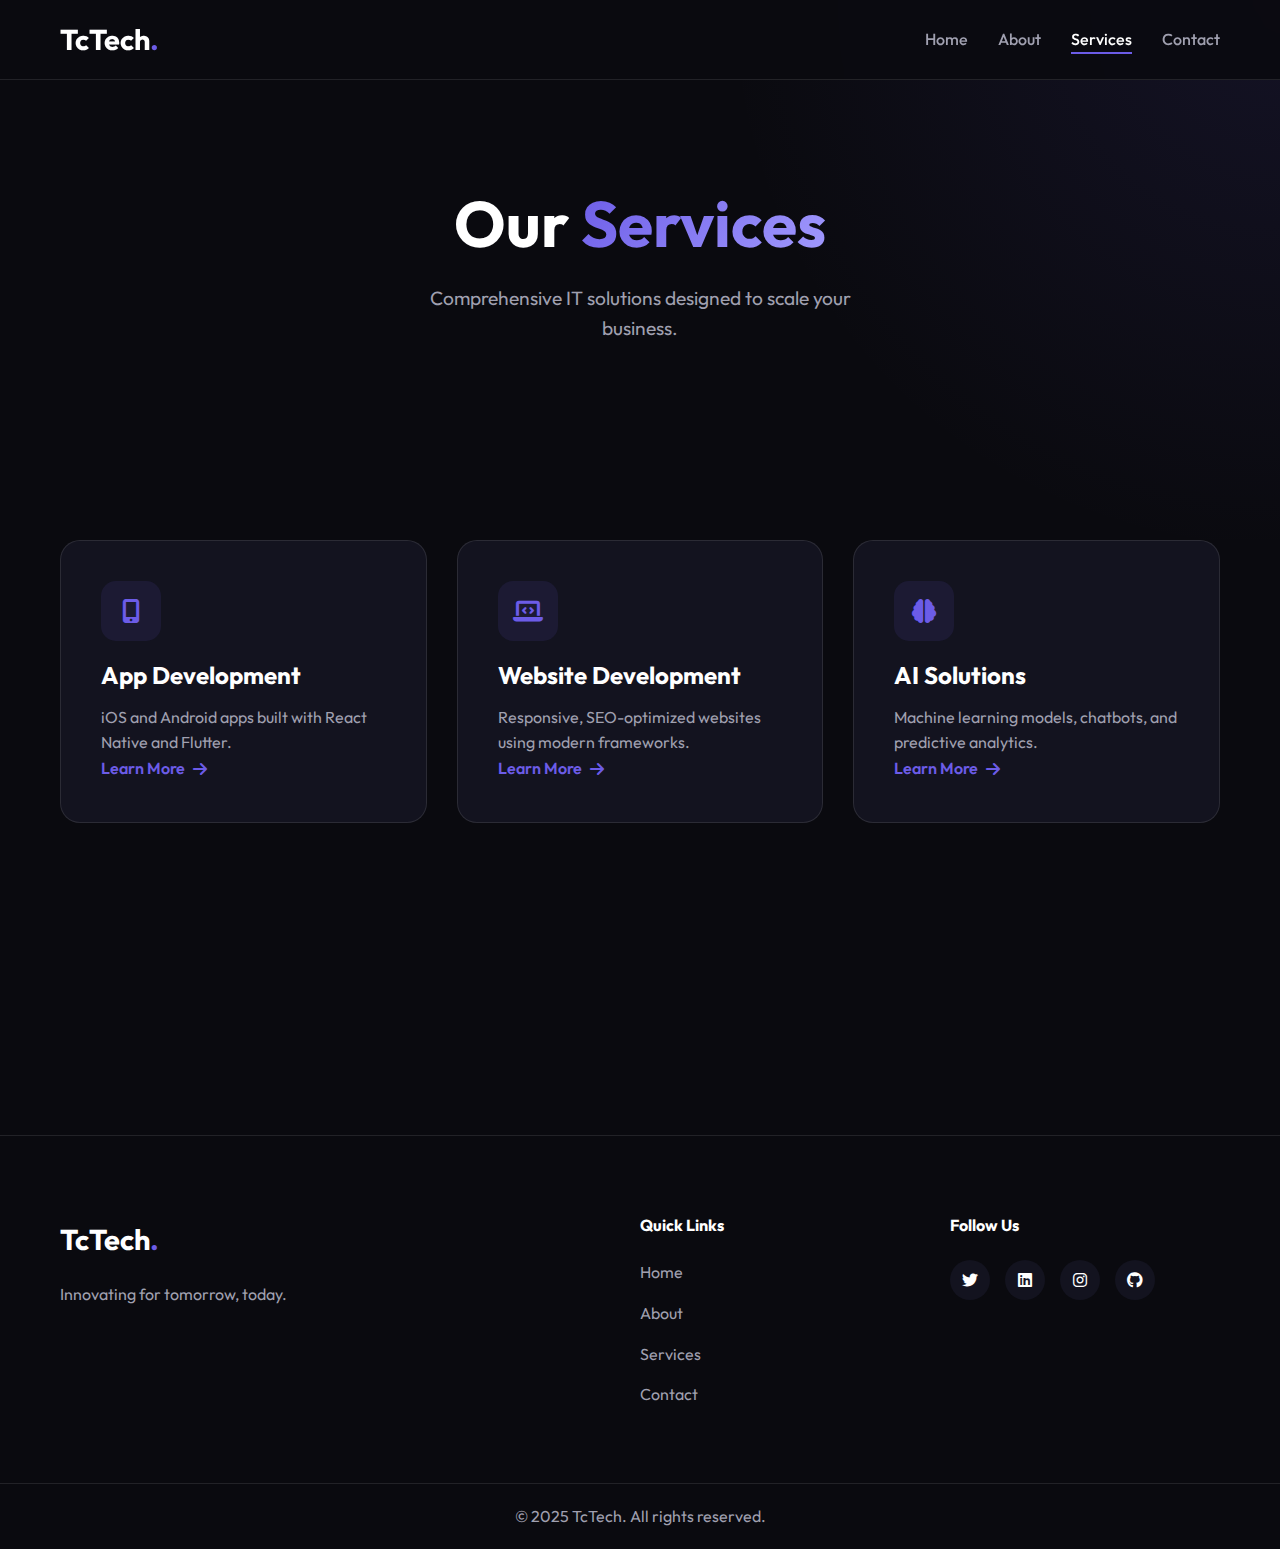
<file: services.html>
<!DOCTYPE html>
<html lang="en">

<head>
    <meta charset="UTF-8">
    <meta name="viewport" content="width=device-width, initial-scale=1.0">
    <title>Our Services - TcTech</title>
    <link rel="stylesheet" href="style.css">
    <link rel="preconnect" href="https://fonts.googleapis.com">
    <link rel="preconnect" href="https://fonts.gstatic.com" crossorigin>
    <link href="https://fonts.googleapis.com/css2?family=Outfit:wght@300;400;600;700&display=swap" rel="stylesheet">
    <link rel="stylesheet" href="https://cdnjs.cloudflare.com/ajax/libs/font-awesome/6.4.0/css/all.min.css">
</head>

<body>
    <header class="header">
        <div class="container header-container">
            <a href="index.html" class="logo">TcTech<span>.</span></a>
            <nav class="nav">
                <ul class="nav-list">
                    <li><a href="index.html" class="nav-link">Home</a></li>
                    <li><a href="index.html#about" class="nav-link">About</a></li>
                    <li><a href="services.html" class="nav-link active">Services</a></li>
                    <li><a href="index.html#contact" class="nav-link">Contact</a></li>
                </ul>
                <button class="mobile-toggle" aria-label="Toggle navigation">
                    <i class="fas fa-bars"></i>
                </button>
            </nav>
        </div>
    </header>

    <main>
        <section class="hero" style="min-height: 60vh;">
            <div class="container hero-container" style="grid-template-columns: 1fr; text-align: center;">
                <div class="hero-content fade-in-up">
                    <h1>Our <span class="gradient-text">Services</span></h1>
                    <p style="margin: 0 auto 40px;">Comprehensive IT solutions designed to scale your business.</p>
                </div>
            </div>
        </section>

        <section class="services" style="padding-top: 0;">
            <div class="container">
                <div class="services-grid">
                    <!-- App Development -->
                    <div class="service-card fade-in-up">
                        <div class="icon-box"><i class="fas fa-mobile-alt"></i></div>
                        <h3>App Development</h3>
                        <p>iOS and Android apps built with React Native and Flutter.</p>
                        <a href="app-dev.html" class="btn-text">Learn More <i class="fas fa-arrow-right"></i></a>
                    </div>

                    <!-- Website Development -->
                    <div class="service-card fade-in-up" style="transition-delay: 0.1s;">
                        <div class="icon-box"><i class="fas fa-laptop-code"></i></div>
                        <h3>Website Development</h3>
                        <p>Responsive, SEO-optimized websites using modern frameworks.</p>
                        <a href="website-dev.html" class="btn-text">Learn More <i class="fas fa-arrow-right"></i></a>
                    </div>

                    <!-- AI Solution -->
                    <div class="service-card fade-in-up" style="transition-delay: 0.2s;">
                        <div class="icon-box"><i class="fas fa-brain"></i></div>
                        <h3>AI Solutions</h3>
                        <p>Machine learning models, chatbots, and predictive analytics.</p>
                        <a href="ai-solution.html" class="btn-text">Learn More <i class="fas fa-arrow-right"></i></a>
                    </div>

                    <!-- Webapp -->
                    <div class="service-card fade-in-up" style="transition-delay: 0.3s;">
                        <div class="icon-box"><i class="fas fa-cloud"></i></div>
                        <h3>Web App Development</h3>
                        <p>Complex SaaS platforms and cloud-based applications.</p>
                        <a href="webapp.html" class="btn-text">Learn More <i class="fas fa-arrow-right"></i></a>
                    </div>

                    <!-- Custom Product Dev -->
                    <div class="service-card fade-in-up" style="transition-delay: 0.4s;">
                        <div class="icon-box"><i class="fas fa-cogs"></i></div>
                        <h3>Custom Product Dev</h3>
                        <p>Tailored software solutions for unique business challenges.</p>
                        <a href="custom-product.html" class="btn-text">Learn More <i class="fas fa-arrow-right"></i></a>
                    </div>

                    <!-- No-code Development -->
                    <div class="service-card fade-in-up" style="transition-delay: 0.5s;">
                        <div class="icon-box"><i class="fas fa-cubes"></i></div>
                        <h3>No-Code Development</h3>
                        <p>Rapid prototyping and development using Webflow and Bubble.</p>
                        <a href="no-code.html" class="btn-text">Learn More <i class="fas fa-arrow-right"></i></a>
                    </div>
                </div>
            </div>
        </section>
    </main>

    <footer class="footer">
        <div class="container footer-content">
            <div class="footer-brand">
                <a href="index.html" class="logo">TcTech<span>.</span></a>
                <p>Innovating for tomorrow, today.</p>
            </div>
            <div class="footer-links">
                <h4>Quick Links</h4>
                <ul>
                    <li><a href="index.html">Home</a></li>
                    <li><a href="index.html#about">About</a></li>
                    <li><a href="services.html">Services</a></li>
                    <li><a href="index.html#contact">Contact</a></li>
                </ul>
            </div>
            <div class="footer-social">
                <h4>Follow Us</h4>
                <div class="social-icons">
                    <a href="#"><i class="fab fa-twitter"></i></a>
                    <a href="#"><i class="fab fa-linkedin"></i></a>
                    <a href="#"><i class="fab fa-instagram"></i></a>
                    <a href="#"><i class="fab fa-github"></i></a>
                </div>
            </div>
        </div>
        <div class="footer-bottom">
            <p>&copy; 2025 TcTech. All rights reserved.</p>
        </div>
    </footer>

    <script src="script.js"></script>
</body>

</html>
</file>
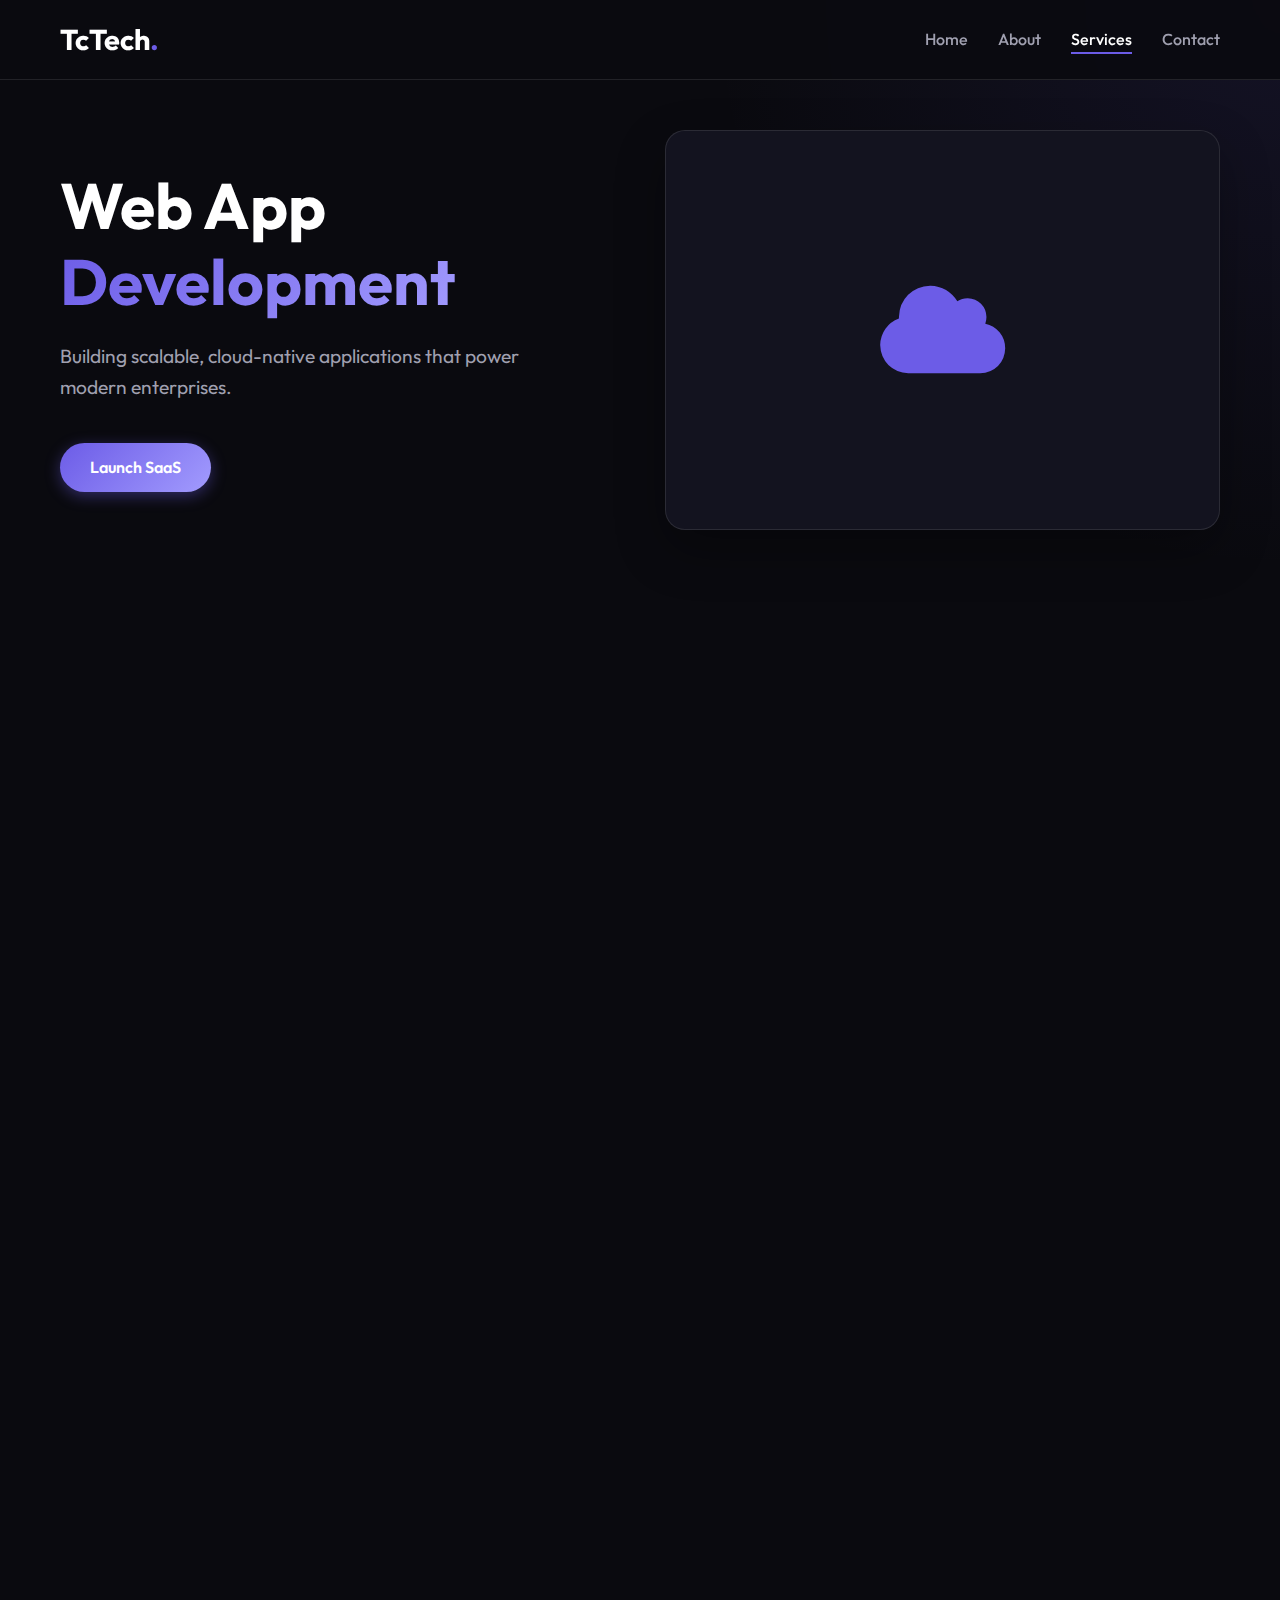
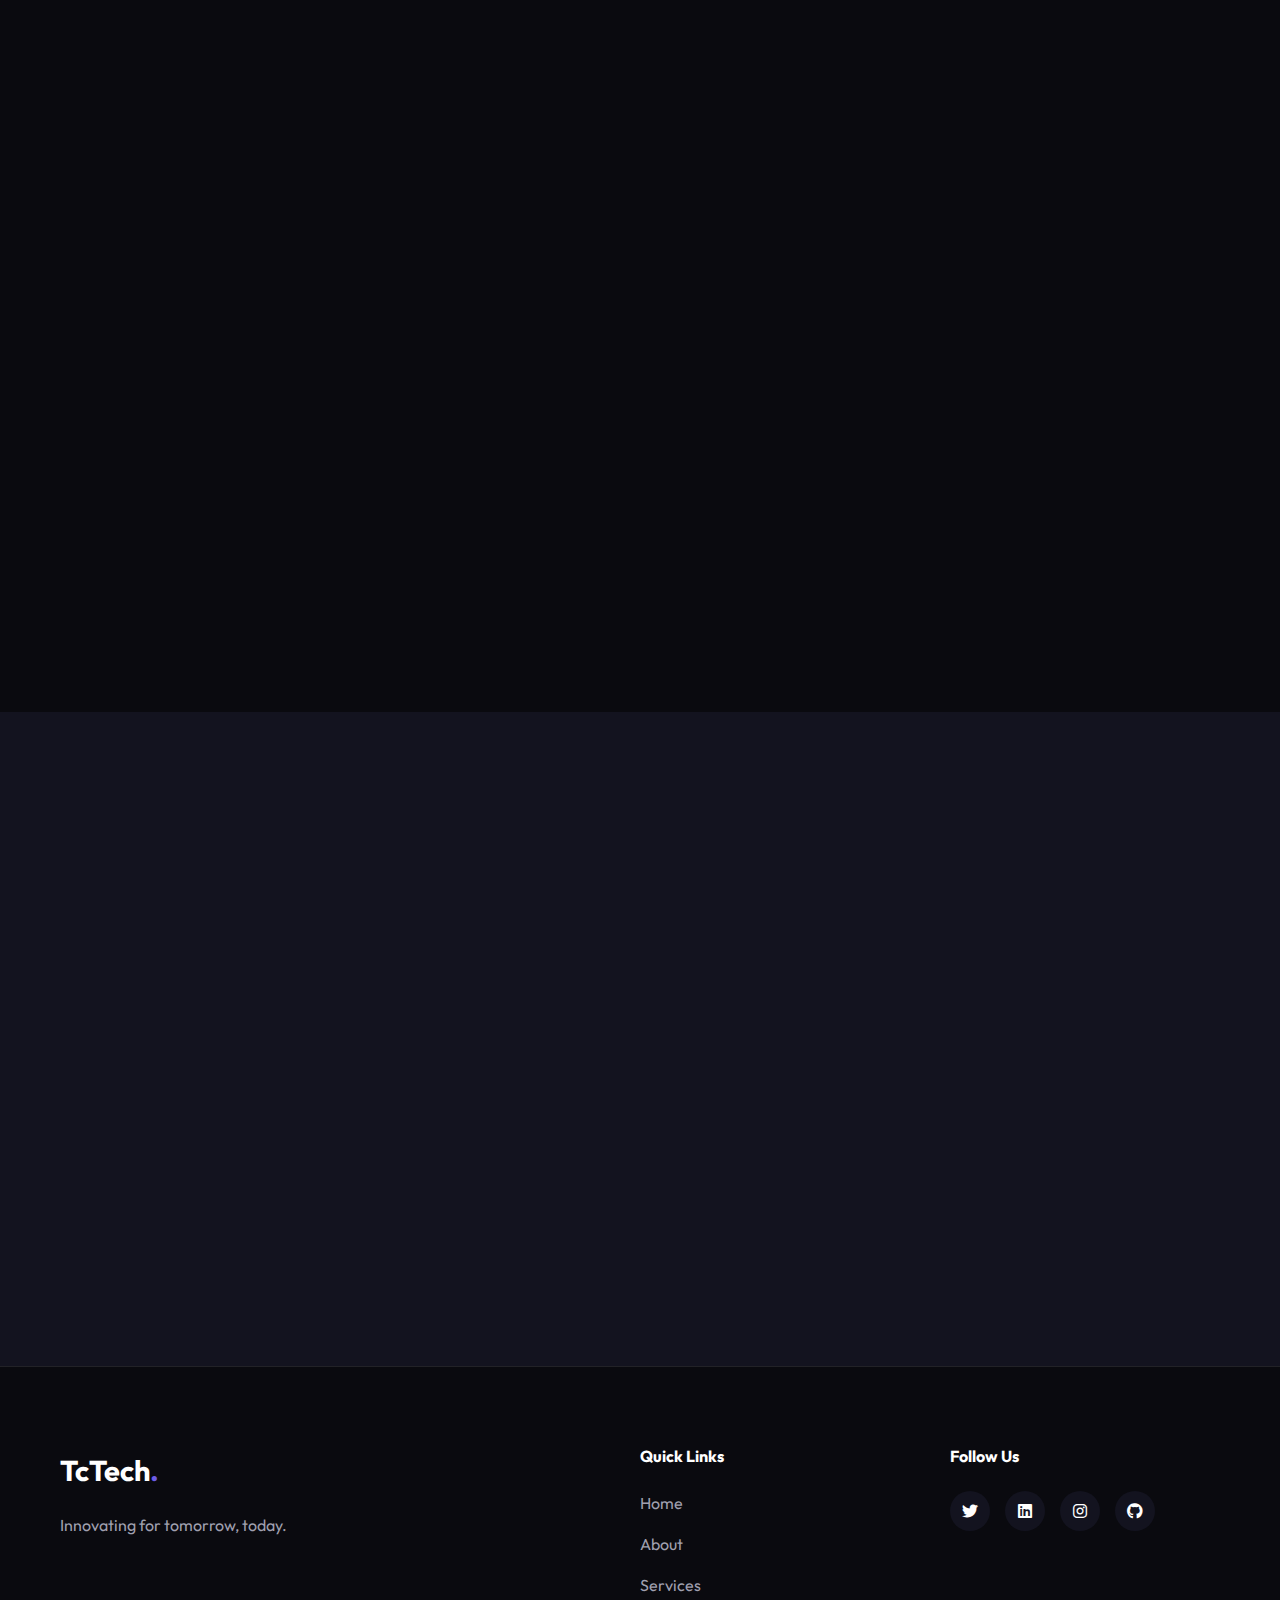
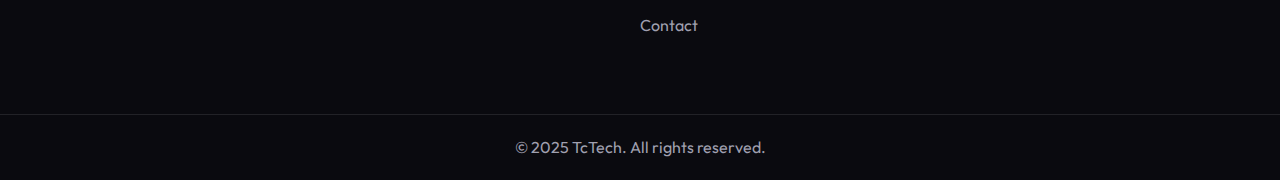
<file: webapp.html>
<!DOCTYPE html>
<html lang="en">

<head>
    <meta charset="UTF-8">
    <meta name="viewport" content="width=device-width, initial-scale=1.0">
    <title>Web App Development - TcTech</title>
    <link rel="stylesheet" href="style.css">
    <link rel="preconnect" href="https://fonts.googleapis.com">
    <link rel="preconnect" href="https://fonts.gstatic.com" crossorigin>
    <link href="https://fonts.googleapis.com/css2?family=Outfit:wght@300;400;600;700&display=swap" rel="stylesheet">
    <link rel="stylesheet" href="https://cdnjs.cloudflare.com/ajax/libs/font-awesome/6.4.0/css/all.min.css">
</head>

<body>
    <header class="header">
        <div class="container header-container">
            <a href="index.html" class="logo">TcTech<span>.</span></a>
            <nav class="nav">
                <ul class="nav-list">
                    <li><a href="index.html" class="nav-link">Home</a></li>
                    <li><a href="index.html#about" class="nav-link">About</a></li>
                    <li><a href="services.html" class="nav-link active">Services</a></li>
                    <li><a href="index.html#contact" class="nav-link">Contact</a></li>
                </ul>
                <button class="mobile-toggle" aria-label="Toggle navigation">
                    <i class="fas fa-bars"></i>
                </button>
            </nav>
        </div>
    </header>

    <main>
        <section class="hero" style="min-height: 60vh;">
            <div class="container hero-container">
                <div class="hero-content fade-in-up">
                    <h1>Web App <span class="gradient-text">Development</span></h1>
                    <p>Building scalable, cloud-native applications that power modern enterprises.</p>
                    <a href="#contact" class="btn btn-primary">Launch SaaS</a>
                </div>
                <div class="hero-visual fade-in-left">
                    <div class="infographic-box">
                        <div class="cloud-icon">
                            <i class="fas fa-cloud"></i>
                            <div class="data-particle p1"></div>
                            <div class="data-particle p2"></div>
                            <div class="data-particle p3"></div>
                        </div>
                    </div>
                </div>
            </div>
        </section>

        <section class="content-section">
            <div class="container">
                <div class="about-content fade-in-up">
                    <h2 class="section-title">Scalable Solutions</h2>
                    <p>Modern businesses require more than just static websites; they need dynamic, interactive web
                        applications that streamline operations and deliver value. TcTech specializes in building
                        complex, data-driven web applications, from SaaS platforms to enterprise resource planning (ERP)
                        systems.</p>
                    <p>We architect solutions that are secure, scalable, and easy to maintain. By leveraging cloud
                        technologies and microservices architectures, we ensure your application can handle growth
                        without compromising performance. Our focus is on creating tools that your users will love to
                        use every day.</p>

                    <h3 style="margin-top: 40px; margin-bottom: 20px;">Agile Development Lifecycle</h3>
                    <div class="process-timeline">
                        <div class="timeline-item">
                            <span class="timeline-number">01</span>
                            <h4>Requirements Gathering</h4>
                            <p>We work closely with stakeholders to define functional and non-functional requirements.
                                We create user stories to capture every feature needed.</p>
                        </div>
                        <div class="timeline-item">
                            <span class="timeline-number">02</span>
                            <h4>System Architecture</h4>
                            <p>We design a robust architecture, choosing the right database, server environment, and
                                frontend framework to support your long-term goals.</p>
                        </div>
                        <div class="timeline-item">
                            <span class="timeline-number">03</span>
                            <h4>Iterative Development</h4>
                            <p>We build in sprints, delivering working modules every two weeks. This allows for
                                continuous feedback and rapid adjustments.</p>
                        </div>
                        <div class="timeline-item">
                            <span class="timeline-number">04</span>
                            <h4>CI/CD Pipeline</h4>
                            <p>We set up automated testing and deployment pipelines. This ensures code quality and
                                allows for frequent, reliable releases.</p>
                        </div>
                        <div class="timeline-item">
                            <span class="timeline-number">05</span>
                            <h4>Cloud Deployment</h4>
                            <p>We deploy your application to secure cloud environments like AWS or Azure, configuring
                                auto-scaling and load balancing for optimal performance.</p>
                        </div>
                    </div>

                    <h3 style="margin-top: 40px; margin-bottom: 20px;">Technology Stack</h3>
                    <div class="tech-grid">
                        <div class="tech-card">
                            <i class="fab fa-angular"></i>
                            <h4>Angular</h4>
                        </div>
                        <div class="tech-card">
                            <i class="fab fa-react"></i>
                            <h4>React</h4>
                        </div>
                        <div class="tech-card">
                            <i class="fab fa-node"></i>
                            <h4>Node.js</h4>
                        </div>
                        <div class="tech-card">
                            <i class="fab fa-python"></i>
                            <h4>Django</h4>
                        </div>
                        <div class="tech-card">
                            <i class="fas fa-database"></i>
                            <h4>PostgreSQL</h4>
                        </div>
                        <div class="tech-card">
                            <i class="fab fa-docker"></i>
                            <h4>Docker</h4>
                        </div>
                    </div>

                    <div class="comparison-box">
                        <h3 style="text-align: center; margin-bottom: 30px;">Why Choose TcTech?</h3>
                        <div class="comparison-grid">
                            <div class="feature-list">
                                <li><i class="fas fa-check-circle"></i> <strong>Cloud Native:</strong> Built for the
                                    cloud from day one.</li>
                                <li><i class="fas fa-check-circle"></i> <strong>High Performance:</strong> Optimized for
                                    speed and efficiency.</li>
                                <li><i class="fas fa-check-circle"></i> <strong>Secure By Design:</strong> OWASP top 10
                                    compliance.</li>
                            </div>
                            <div class="feature-list">
                                <li><i class="fas fa-check-circle"></i> <strong>Scalable:</strong> Grows with your user
                                    base.</li>
                                <li><i class="fas fa-check-circle"></i> <strong>API First:</strong> Ready for
                                    third-party integrations.</li>
                                <li><i class="fas fa-check-circle"></i> <strong>DevOps:</strong> Streamlined operations
                                    and maintenance.</li>
                            </div>
                        </div>
                    </div>

                </div>
            </div>
        </section>

        <section id="contact" class="contact">
            <div class="container contact-container">
                <div class="contact-info fade-in-right">
                    <h2 class="section-title">Build Your Platform</h2>
                    <p>Ready to scale your business with a custom web app?</p>
                    <div class="info-item">
                        <i class="fas fa-envelope"></i>
                        <div>
                            <h4>Email</h4>
                            <p>webapp@tctech.com</p>
                        </div>
                    </div>
                </div>
                <form class="contact-form fade-in-up" action="https://formsubmit.co/aniket.m@transcurators.com" method="POST">
                    <input type="hidden" name="_subject" value="New Contact Form Submission from TcTech">
                    <input type="hidden" name="_captcha" value="false">
                    <input type="hidden" name="_template" value="table">
                    <div class="form-group">
                        <input type="text" id="name" name="name" required placeholder=" ">
                        <label for="name">Your Name</label>
                    </div>
                    <div class="form-group">
                        <input type="email" id="email" name="email" required placeholder=" ">
                        <label for="email">Your Email</label>
                    </div>
                    <div class="form-group">
                        <textarea id="message" name="message" rows="5" required placeholder=" "></textarea>
                        <label for="message">Project Details</label>
                    </div>
                    <button type="submit" class="btn btn-primary btn-block">Send Message</button>
                </form>
            </div>
        </section>
    </main>

    <footer class="footer">
        <div class="container footer-content">
            <div class="footer-brand">
                <a href="index.html" class="logo">TcTech<span>.</span></a>
                <p>Innovating for tomorrow, today.</p>
            </div>
            <div class="footer-links">
                <h4>Quick Links</h4>
                <ul>
                    <li><a href="index.html">Home</a></li>
                    <li><a href="index.html#about">About</a></li>
                    <li><a href="services.html">Services</a></li>
                    <li><a href="index.html#contact">Contact</a></li>
                </ul>
            </div>
            <div class="footer-social">
                <h4>Follow Us</h4>
                <div class="social-icons">
                    <a href="#"><i class="fab fa-twitter"></i></a>
                    <a href="#"><i class="fab fa-linkedin"></i></a>
                    <a href="#"><i class="fab fa-instagram"></i></a>
                    <a href="#"><i class="fab fa-github"></i></a>
                </div>
            </div>
        </div>
        <div class="footer-bottom">
            <p>&copy; 2025 TcTech. All rights reserved.</p>
        </div>
    </footer>

    <script src="script.js"></script>
</body>

</html>
</file>
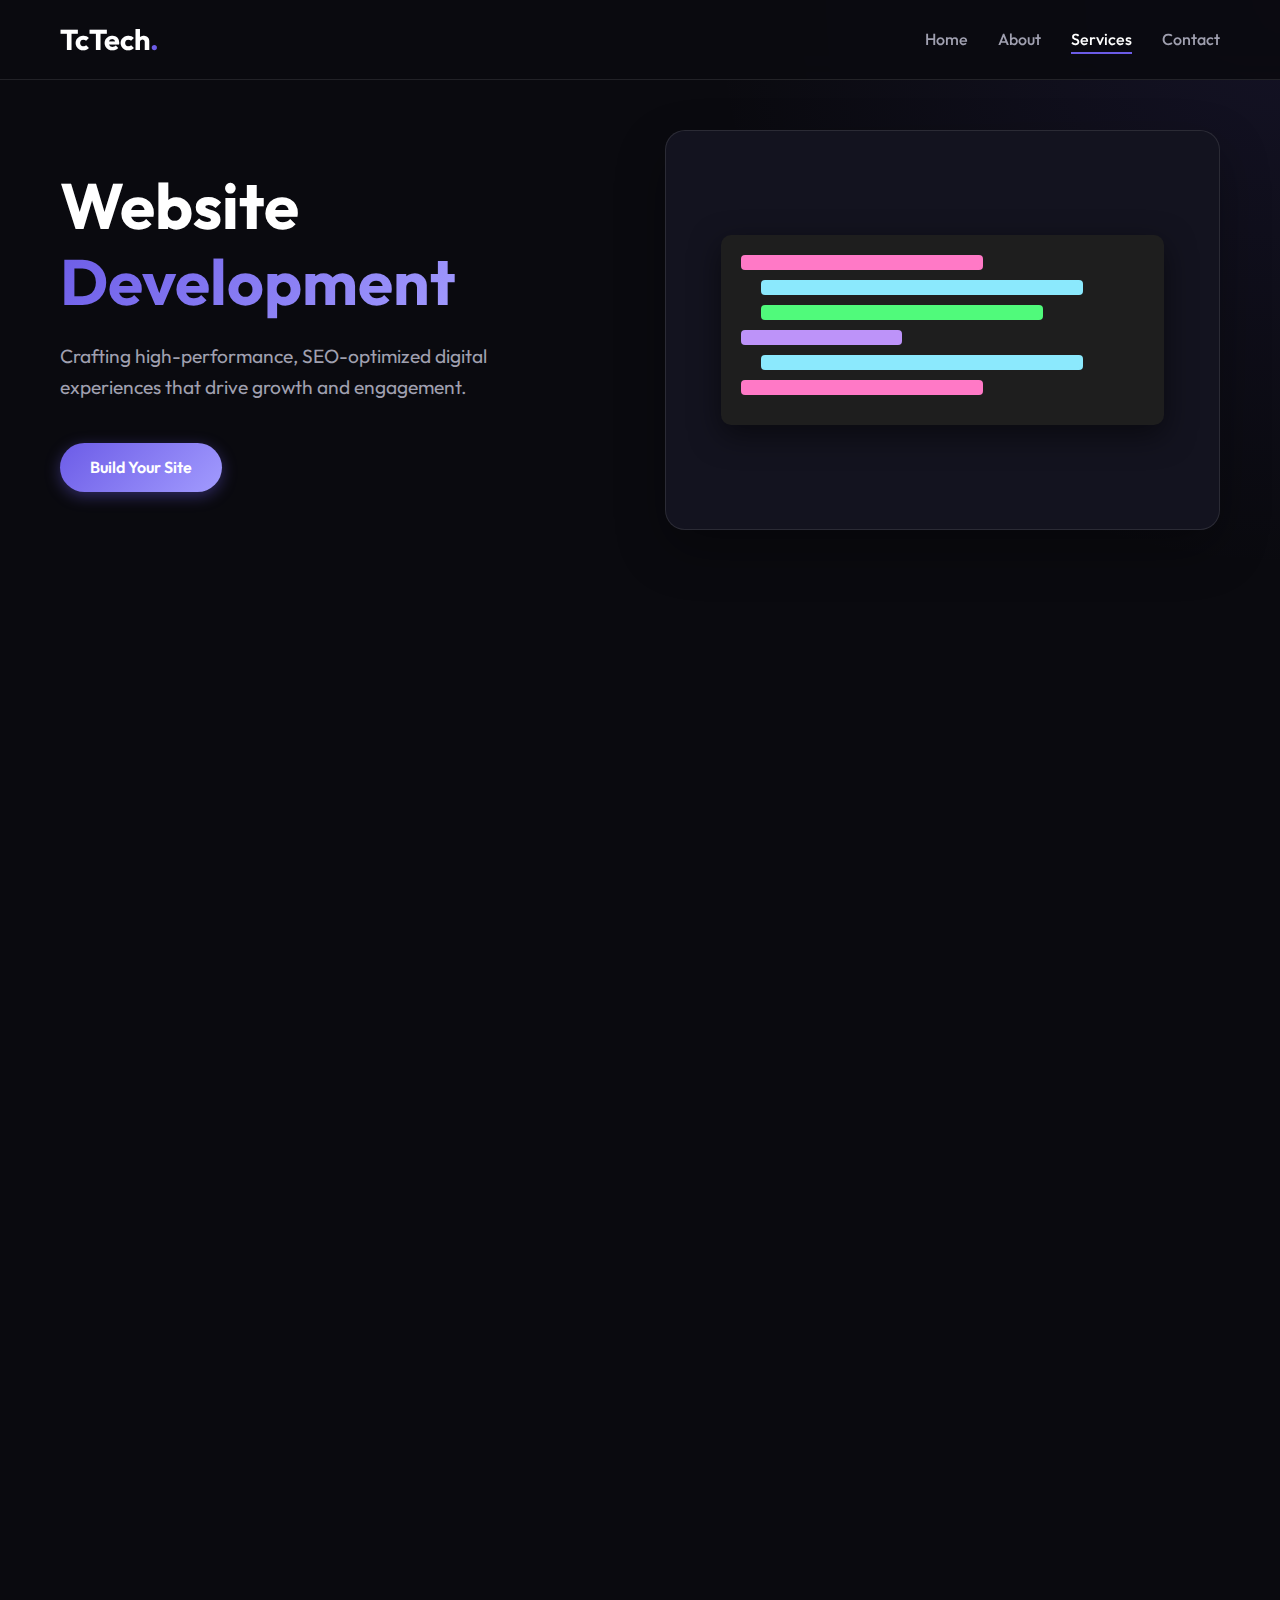
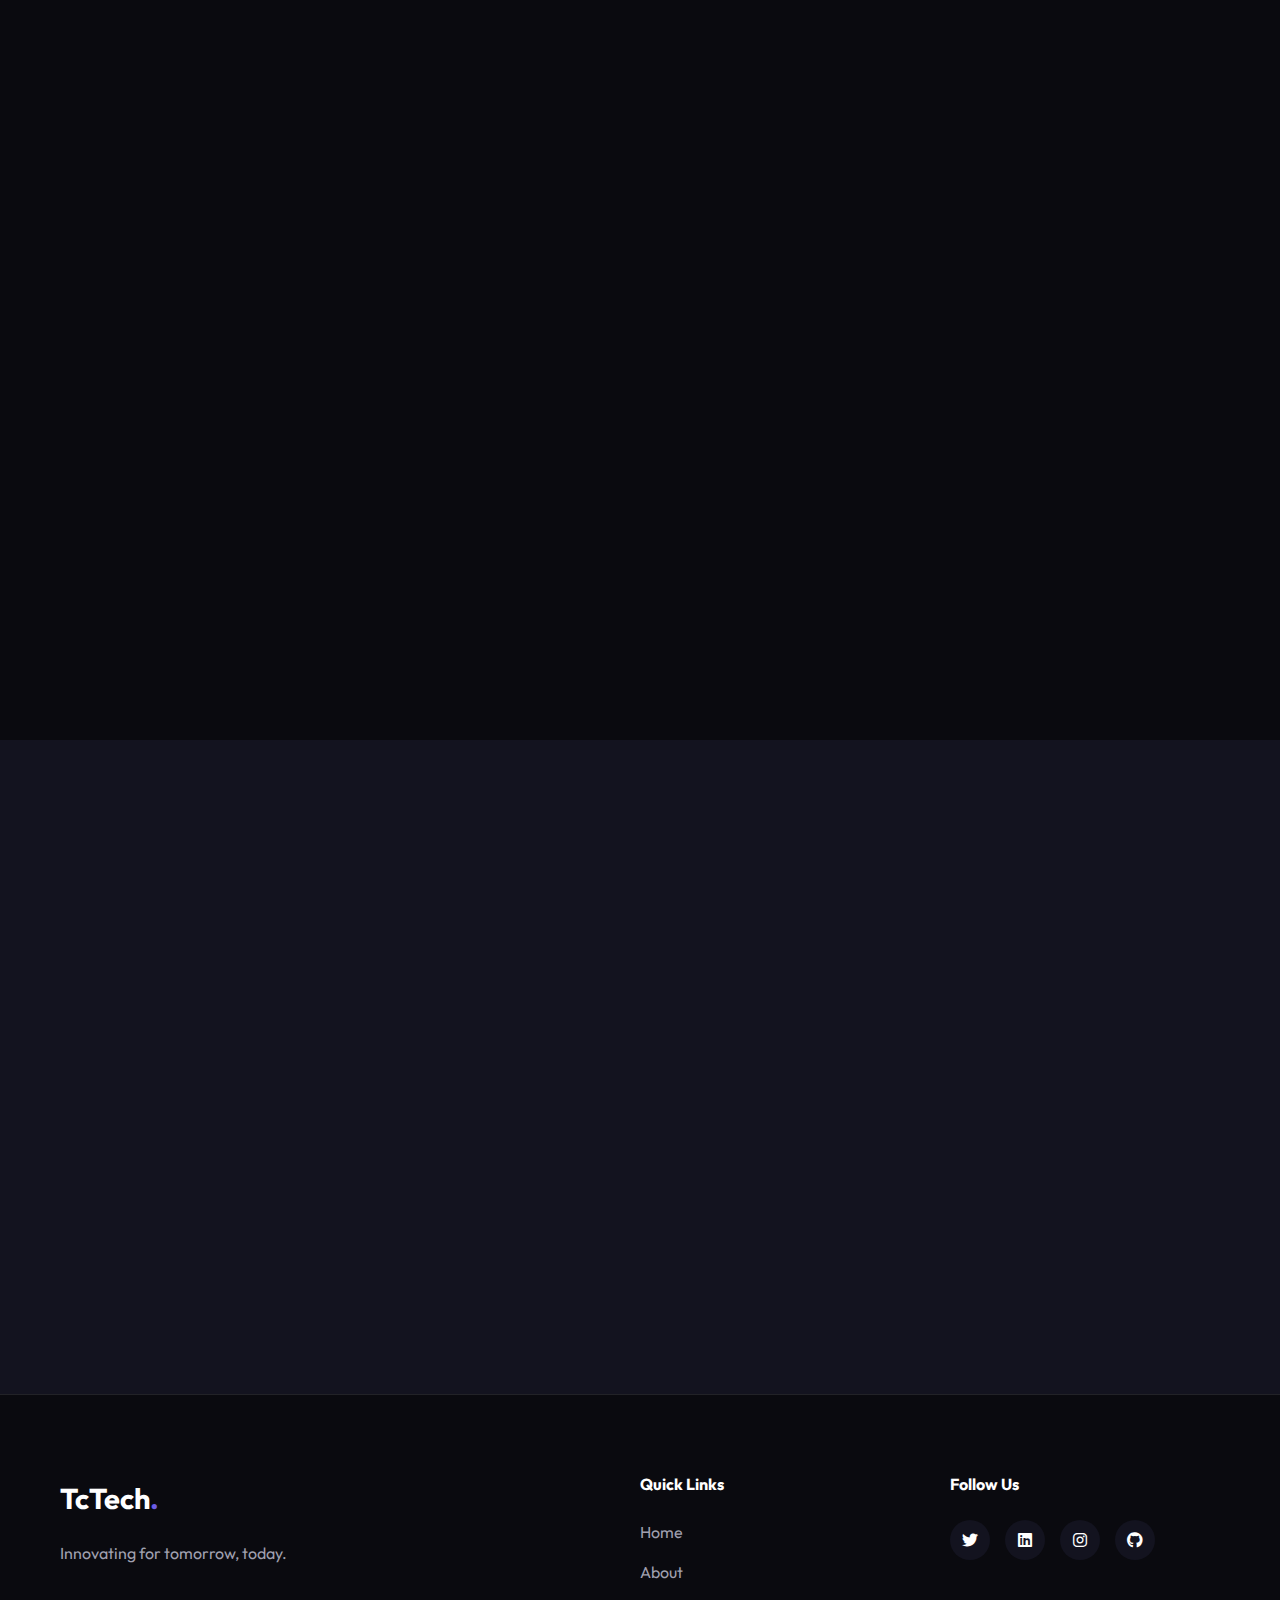
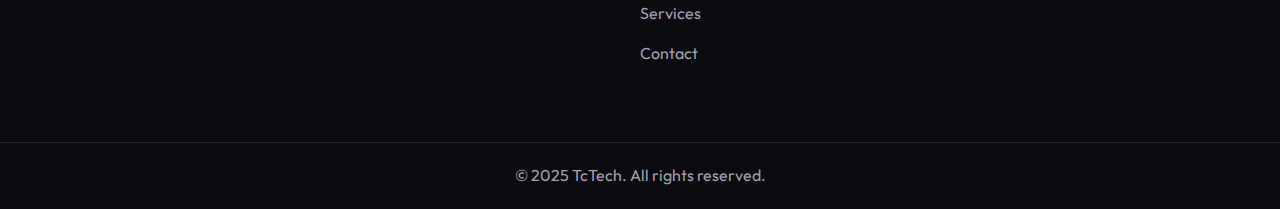
<file: website-dev.html>
<!DOCTYPE html>
<html lang="en">

<head>
    <meta charset="UTF-8">
    <meta name="viewport" content="width=device-width, initial-scale=1.0">
    <title>Website Development - TcTech</title>
    <link rel="stylesheet" href="style.css">
    <link rel="preconnect" href="https://fonts.googleapis.com">
    <link rel="preconnect" href="https://fonts.gstatic.com" crossorigin>
    <link href="https://fonts.googleapis.com/css2?family=Outfit:wght@300;400;600;700&display=swap" rel="stylesheet">
    <link rel="stylesheet" href="https://cdnjs.cloudflare.com/ajax/libs/font-awesome/6.4.0/css/all.min.css">
</head>

<body>
    <header class="header">
        <div class="container header-container">
            <a href="index.html" class="logo">TcTech<span>.</span></a>
            <nav class="nav">
                <ul class="nav-list">
                    <li><a href="index.html" class="nav-link">Home</a></li>
                    <li><a href="index.html#about" class="nav-link">About</a></li>
                    <li><a href="services.html" class="nav-link active">Services</a></li>
                    <li><a href="index.html#contact" class="nav-link">Contact</a></li>
                </ul>
                <button class="mobile-toggle" aria-label="Toggle navigation">
                    <i class="fas fa-bars"></i>
                </button>
            </nav>
        </div>
    </header>

    <main>
        <section class="hero" style="min-height: 60vh;">
            <div class="container hero-container">
                <div class="hero-content fade-in-up">
                    <h1>Website <span class="gradient-text">Development</span></h1>
                    <p>Crafting high-performance, SEO-optimized digital experiences that drive growth and engagement.
                    </p>
                    <a href="#contact" class="btn btn-primary">Build Your Site</a>
                </div>
                <div class="hero-visual fade-in-left">
                    <div class="infographic-box">
                        <div class="code-block">
                            <div class="code-line l1"></div>
                            <div class="code-line l2"></div>
                            <div class="code-line l3"></div>
                            <div class="code-line l4"></div>
                            <div class="code-line l2"></div>
                            <div class="code-line l1"></div>
                        </div>
                    </div>
                </div>
            </div>
        </section>

        <section class="content-section">
            <div class="container">
                <div class="about-content fade-in-up">
                    <h2 class="section-title">Digital Excellence</h2>
                    <p>Your website is your digital storefront, and first impressions matter. At TcTech, we build
                        websites that are not only visually striking but also technically superior. We combine aesthetic
                        design with robust engineering to create platforms that are fast, secure, and scalable.</p>
                    <p>From simple corporate brochures to complex e-commerce portals, we leverage the latest web
                        technologies to deliver solutions that meet your specific business needs. Our focus on
                        performance optimization and SEO ensures that your site ranks well and converts visitors into
                        customers.</p>

                    <h3 style="margin-top: 40px; margin-bottom: 20px;">Our Web Process</h3>
                    <div class="process-timeline">
                        <div class="timeline-item">
                            <span class="timeline-number">01</span>
                            <h4>Planning & Architecture</h4>
                            <p>We define the site structure, user flow, and content strategy. We create sitemaps and
                                wireframes to visualize the user journey before writing a single line of code.</p>
                        </div>
                        <div class="timeline-item">
                            <span class="timeline-number">02</span>
                            <h4>Creative Design</h4>
                            <p>Our designers create high-fidelity mockups that reflect your brand identity. We focus on
                                responsiveness, ensuring your site looks perfect on desktops, tablets, and mobiles.</p>
                        </div>
                        <div class="timeline-item">
                            <span class="timeline-number">03</span>
                            <h4>Frontend & Backend Dev</h4>
                            <p>We build the site using modern frameworks. We ensure clean code, semantic HTML, and
                                optimized assets for lightning-fast load times.</p>
                        </div>
                        <div class="timeline-item">
                            <span class="timeline-number">04</span>
                            <h4>Content & SEO</h4>
                            <p>We integrate your content and optimize every page for search engines. We implement schema
                                markup, meta tags, and ensure accessibility compliance.</p>
                        </div>
                        <div class="timeline-item">
                            <span class="timeline-number">05</span>
                            <h4>Deployment</h4>
                            <p>We handle the server setup, domain configuration, and SSL installation. We perform a
                                final pre-launch checklist to ensure a smooth go-live.</p>
                        </div>
                    </div>

                    <h3 style="margin-top: 40px; margin-bottom: 20px;">Technology Stack</h3>
                    <div class="tech-grid">
                        <div class="tech-card">
                            <i class="fab fa-html5"></i>
                            <h4>HTML5</h4>
                        </div>
                        <div class="tech-card">
                            <i class="fab fa-css3-alt"></i>
                            <h4>CSS3</h4>
                        </div>
                        <div class="tech-card">
                            <i class="fab fa-js"></i>
                            <h4>JavaScript</h4>
                        </div>
                        <div class="tech-card">
                            <i class="fab fa-react"></i>
                            <h4>React</h4>
                        </div>
                        <div class="tech-card">
                            <i class="fab fa-vuejs"></i>
                            <h4>Vue.js</h4>
                        </div>
                        <div class="tech-card">
                            <i class="fab fa-wordpress"></i>
                            <h4>WordPress</h4>
                        </div>
                    </div>

                    <div class="comparison-box">
                        <h3 style="text-align: center; margin-bottom: 30px;">Why TcTech for Web?</h3>
                        <div class="comparison-grid">
                            <div class="feature-list">
                                <li><i class="fas fa-check-circle"></i> <strong>Speed Optimized:</strong> We aim for 90+
                                    Google PageSpeed scores.</li>
                                <li><i class="fas fa-check-circle"></i> <strong>SEO Ready:</strong> Built with search
                                    engine visibility in mind.</li>
                                <li><i class="fas fa-check-circle"></i> <strong>Mobile Responsive:</strong> Flawless
                                    experience on any device.</li>
                            </div>
                            <div class="feature-list">
                                <li><i class="fas fa-check-circle"></i> <strong>Secure:</strong> SSL, firewalls, and
                                    regular security audits.</li>
                                <li><i class="fas fa-check-circle"></i> <strong>Easy Management:</strong> User-friendly
                                    CMS integration.</li>
                                <li><i class="fas fa-check-circle"></i> <strong>Analytics:</strong> Integrated tracking
                                    to measure success.</li>
                            </div>
                        </div>
                    </div>

                </div>
            </div>
        </section>

        <section id="contact" class="contact">
            <div class="container contact-container">
                <div class="contact-info fade-in-right">
                    <h2 class="section-title">Start Your Project</h2>
                    <p>Need a new website or a redesign? Let's discuss your goals.</p>
                    <div class="info-item">
                        <i class="fas fa-envelope"></i>
                        <div>
                            <h4>Email</h4>
                            <p>web@tctech.com</p>
                        </div>
                    </div>
                </div>
                <form class="contact-form fade-in-up" action="https://formsubmit.co/aniket.m@transcurators.com" method="POST">
                    <input type="hidden" name="_subject" value="New Contact Form Submission from TcTech">
                    <input type="hidden" name="_captcha" value="false">
                    <input type="hidden" name="_template" value="table">
                    <div class="form-group">
                        <input type="text" id="name" name="name" required placeholder=" ">
                        <label for="name">Your Name</label>
                    </div>
                    <div class="form-group">
                        <input type="email" id="email" name="email" required placeholder=" ">
                        <label for="email">Your Email</label>
                    </div>
                    <div class="form-group">
                        <textarea id="message" name="message" rows="5" required placeholder=" "></textarea>
                        <label for="message">Project Details</label>
                    </div>
                    <button type="submit" class="btn btn-primary btn-block">Send Message</button>
                </form>
            </div>
        </section>
    </main>

    <footer class="footer">
        <div class="container footer-content">
            <div class="footer-brand">
                <a href="index.html" class="logo">TcTech<span>.</span></a>
                <p>Innovating for tomorrow, today.</p>
            </div>
            <div class="footer-links">
                <h4>Quick Links</h4>
                <ul>
                    <li><a href="index.html">Home</a></li>
                    <li><a href="index.html#about">About</a></li>
                    <li><a href="services.html">Services</a></li>
                    <li><a href="index.html#contact">Contact</a></li>
                </ul>
            </div>
            <div class="footer-social">
                <h4>Follow Us</h4>
                <div class="social-icons">
                    <a href="#"><i class="fab fa-twitter"></i></a>
                    <a href="#"><i class="fab fa-linkedin"></i></a>
                    <a href="#"><i class="fab fa-instagram"></i></a>
                    <a href="#"><i class="fab fa-github"></i></a>
                </div>
            </div>
        </div>
        <div class="footer-bottom">
            <p>&copy; 2025 TcTech. All rights reserved.</p>
        </div>
    </footer>

    <script src="script.js"></script>
</body>

</html>
</file>
<file: style.css>
:root {
    --bg-color: #0a0a0f;
    --bg-secondary: #13131f;
    --text-primary: #ffffff;
    --text-secondary: #a0a0b0;
    --accent-color: #6c5ce7;
    --accent-hover: #5649c0;
    --gradient-1: linear-gradient(135deg, #6c5ce7, #a29bfe);
    --glass-bg: rgba(255, 255, 255, 0.05);
    --glass-border: rgba(255, 255, 255, 0.1);
    --nav-height: 80px;
    --transition: all 0.3s ease;
}

* {
    margin: 0;
    padding: 0;
    box-sizing: border-box;
}

html {
    scroll-behavior: smooth;
}

body {
    font-family: 'Outfit', sans-serif;
    background-color: var(--bg-color);
    color: var(--text-primary);
    line-height: 1.6;
    overflow-x: hidden;
}

.container {
    max-width: 1200px;
    margin: 0 auto;
    padding: 0 20px;
}

/* Typography */
h1,
h2,
h3,
h4 {
    font-weight: 700;
    line-height: 1.2;
}

.section-title {
    font-size: 2.5rem;
    margin-bottom: 1rem;
    position: relative;
    display: inline-block;
}

.section-title::after {
    content: '';
    position: absolute;
    bottom: -10px;
    left: 0;
    width: 60px;
    height: 4px;
    background: var(--gradient-1);
    border-radius: 2px;
}

.gradient-text {
    background: var(--gradient-1);
    -webkit-background-clip: text;
    background-clip: text;
    -webkit-text-fill-color: transparent;
}

/* Buttons */
.btn {
    display: inline-block;
    padding: 12px 30px;
    border-radius: 50px;
    text-decoration: none;
    font-weight: 600;
    transition: var(--transition);
    cursor: pointer;
    border: none;
}

.btn-primary {
    background: var(--gradient-1);
    color: white;
    box-shadow: 0 4px 15px rgba(108, 92, 231, 0.4);
}

.btn-primary:hover {
    transform: translateY(-2px);
    box-shadow: 0 6px 20px rgba(108, 92, 231, 0.6);
}

.btn-secondary {
    background: transparent;
    border: 2px solid var(--accent-color);
    color: white;
    margin-left: 15px;
}

.btn-secondary:hover {
    background: rgba(108, 92, 231, 0.1);
}

.btn-text {
    color: var(--accent-color);
    font-weight: 600;
    text-decoration: none;
    display: inline-flex;
    align-items: center;
    gap: 8px;
}

.btn-text:hover {
    gap: 12px;
}

.btn-block {
    display: block;
    width: 100%;
}

/* Header */
.header {
    position: fixed;
    top: 0;
    left: 0;
    width: 100%;
    height: var(--nav-height);
    background: rgba(10, 10, 15, 0.9);
    backdrop-filter: blur(10px);
    z-index: 1000;
    border-bottom: 1px solid var(--glass-border);
}

.header-container {
    display: flex;
    justify-content: space-between;
    align-items: center;
    height: 100%;
}

.logo {
    font-size: 1.8rem;
    font-weight: 700;
    color: var(--text-primary);
    text-decoration: none;
}

.logo span {
    color: var(--accent-color);
}

.nav-list {
    display: flex;
    list-style: none;
    gap: 30px;
}

.nav-link {
    color: var(--text-secondary);
    text-decoration: none;
    font-weight: 500;
    transition: var(--transition);
    position: relative;
}

.nav-link:hover,
.nav-link.active {
    color: var(--text-primary);
}

.nav-link::after {
    content: '';
    position: absolute;
    bottom: -5px;
    left: 0;
    width: 0;
    height: 2px;
    background: var(--accent-color);
    transition: var(--transition);
}

.nav-link:hover::after,
.nav-link.active::after {
    width: 100%;
}

.mobile-toggle {
    display: none;
    background: none;
    border: none;
    color: var(--text-primary);
    font-size: 1.5rem;
    cursor: pointer;
}

/* Hero Section */
.hero {
    padding-top: calc(var(--nav-height) + 50px);
    padding-bottom: 100px;
    min-height: 100vh;
    display: flex;
    align-items: center;
    background: radial-gradient(circle at top right, rgba(108, 92, 231, 0.1), transparent 40%);
}

.hero-container {
    display: grid;
    grid-template-columns: 1fr 1fr;
    gap: 50px;
    align-items: center;
}

.hero-content h1 {
    font-size: 4rem;
    margin-bottom: 20px;
}

.hero-content p {
    font-size: 1.2rem;
    color: var(--text-secondary);
    margin-bottom: 40px;
    max-width: 500px;
}

.hero-visual {
    position: relative;
    height: 400px;
    display: flex;
    justify-content: center;
    align-items: center;
}

.glowing-orb {
    width: 300px;
    height: 300px;
    background: var(--gradient-1);
    border-radius: 50%;
    filter: blur(80px);
    opacity: 0.4;
    position: absolute;
    animation: float 6s ease-in-out infinite;
}

.glass-card {
    position: absolute;
    background: var(--glass-bg);
    backdrop-filter: blur(20px);
    border: 1px solid var(--glass-border);
    padding: 20px;
    border-radius: 20px;
    display: flex;
    align-items: center;
    gap: 15px;
    color: white;
    box-shadow: 0 10px 30px rgba(0, 0, 0, 0.2);
    animation: float 5s ease-in-out infinite reverse;
}

.glass-card i {
    font-size: 2rem;
    color: var(--accent-color);
}

.glass-card.card-2 {
    top: 20%;
    right: 10%;
    animation-delay: 1s;
    background-color: var(--bg-secondary);
}

.about-container {
    display: grid;
    grid-template-columns: 1fr 1fr;
    gap: 60px;
    align-items: center;
}

.about-image {
    position: relative;
    border-radius: 20px;
    overflow: hidden;
}

.about-image img {
    width: 100%;
    border-radius: 20px;
    display: block;
}

.experience-badge {
    position: absolute;
    bottom: 30px;
    right: -20px;
    background: var(--bg-color);
    padding: 20px;
    border-radius: 15px;
    border: 1px solid var(--glass-border);
    text-align: center;
    box-shadow: 0 10px 30px rgba(0, 0, 0, 0.3);
}

.experience-badge .years {
    display: block;
    font-size: 2.5rem;
    font-weight: 700;
    color: var(--accent-color);
    line-height: 1;
}

.experience-badge .text {
    font-size: 0.9rem;
    color: var(--text-secondary);
}

.about-content p {
    color: var(--text-secondary);
    margin-bottom: 20px;
    font-size: 1.1rem;
}

.feature-list {
    list-style: none;
    margin: 30px 0;
}

.feature-list li {
    margin-bottom: 15px;
    display: flex;
    align-items: center;
    gap: 10px;
    font-size: 1.1rem;
}

.feature-list i {
    color: var(--accent-color);
}

/* Stats Section */
.stats-section {
    padding: 60px 0;
    background: var(--bg-color);
    position: relative;
    margin: -50px 0 50px;
    z-index: 10;
}

.stats-container {
    display: flex;
    justify-content: space-around;
    align-items: center;
    background: rgba(19, 19, 31, 0.8);
    backdrop-filter: blur(20px);
    border: 1px solid var(--glass-border);
    border-radius: 20px;
    padding: 40px;
    box-shadow: 0 20px 50px rgba(0, 0, 0, 0.3);
    flex-wrap: wrap;
    gap: 30px;
}

.stat-item {
    text-align: center;
}

.stat-number {
    font-size: 3.5rem;
    font-weight: 700;
    background: var(--gradient-1);
    -webkit-background-clip: text;
    background-clip: text;
    -webkit-text-fill-color: transparent;
    margin-bottom: 10px;
    line-height: 1;
}

.stat-label {
    color: var(--text-secondary);
    font-size: 1.1rem;
}

.services-grid {
    display: grid;
    grid-template-columns: repeat(auto-fit, minmax(300px, 1fr));
    gap: 30px;
}

.service-card {
    background: var(--bg-secondary);
    padding: 40px;
    border-radius: 20px;
    border: 1px solid var(--glass-border);
    transition: var(--transition);
}

.service-card:hover {
    transform: translateY(-10px);
    border-color: var(--accent-color);
}

.icon-box {
    width: 60px;
    height: 60px;
    background: rgba(108, 92, 231, 0.1);
    border-radius: 15px;
    display: flex;
    align-items: center;
    justify-content: center;
    margin-bottom: 20px;
}

.icon-box i {
    font-size: 1.5rem;
    color: var(--accent-color);
}

.service-card h3 {
    margin-bottom: 15px;
    font-size: 1.5rem;
}

.service-card p {
    color: var(--text-secondary);
}

/* Contact Section */
.contact {
    padding: 100px 0;
    background-color: var(--bg-secondary);
}

.contact-container {
    display: grid;
    grid-template-columns: 1fr 1.5fr;
    gap: 60px;
}

.contact-info p {
    color: var(--text-secondary);
    margin-bottom: 40px;
}

.info-item {
    display: flex;
    align-items: flex-start;
    gap: 20px;
    margin-bottom: 30px;
}

.info-item i {
    width: 50px;
    height: 50px;
    background: var(--bg-color);
    border-radius: 50%;
    display: flex;
    align-items: center;
    justify-content: center;
    color: var(--accent-color);
    font-size: 1.2rem;
}

.info-item h4 {
    margin-bottom: 5px;
    font-size: 1.1rem;
}

.contact-form {
    background: var(--bg-color);
    padding: 40px;
    border-radius: 20px;
    border: 1px solid var(--glass-border);
}

.form-group {
    position: relative;
    margin-bottom: 30px;
}

.form-group input,
.form-group textarea {
    width: 100%;
    padding: 15px;
    background: var(--bg-secondary);
    border: 1px solid var(--glass-border);
    border-radius: 10px;
    color: white;
    font-family: inherit;
    font-size: 1rem;
    outline: none;
    transition: var(--transition);
}

.form-group textarea {
    resize: none;
}

.form-group input:focus,
.form-group textarea:focus {
    border-color: var(--accent-color);
}

.form-group label {
    position: absolute;
    left: 15px;
    top: 15px;
    color: var(--text-secondary);
    pointer-events: none;
    transition: var(--transition);
    background: var(--bg-secondary);
    padding: 0 5px;
}

.form-group input:focus~label,
.form-group input:not(:placeholder-shown)~label,
.form-group textarea:focus~label,
.form-group textarea:not(:placeholder-shown)~label {
    top: -10px;
    font-size: 0.8rem;
    color: var(--accent-color);
}

/* Footer */
.footer {
    padding: 80px 0 20px;
    background: var(--bg-color);
    border-top: 1px solid var(--glass-border);
}

.footer-content {
    display: grid;
    grid-template-columns: 2fr 1fr 1fr;
    gap: 40px;
    margin-bottom: 60px;
}

.footer-brand p {
    color: var(--text-secondary);
    margin-top: 20px;
    max-width: 300px;
}

.footer-links h4,
.footer-social h4 {
    margin-bottom: 25px;
}

.footer-links ul {
    list-style: none;
}

.footer-links li {
    margin-bottom: 15px;
}

.footer-links a {
    color: var(--text-secondary);
    text-decoration: none;
    transition: var(--transition);
}

.footer-links a:hover {
    color: var(--accent-color);
    padding-left: 5px;
}

.social-icons {
    display: flex;
    gap: 15px;
}

.social-icons a {
    width: 40px;
    height: 40px;
    background: var(--bg-secondary);
    border-radius: 50%;
    display: flex;
    align-items: center;
    justify-content: center;
    color: white;
    text-decoration: none;
    transition: var(--transition);
}

.social-icons a:hover {
    background: var(--accent-color);
    transform: translateY(-3px);
}

.footer-bottom {
    text-align: center;
    color: var(--text-secondary);
    padding-top: 20px;
    border-top: 1px solid var(--glass-border);
}

/* Animations */
.fade-in-up {
    opacity: 0;
    transform: translateY(30px);
    transition: opacity 0.8s ease, transform 0.8s ease;
}

.fade-in-up.visible {
    opacity: 1;
    transform: translateY(0);
}

.fade-in-left {
    opacity: 0;
    transform: translateX(-30px);
    transition: opacity 0.8s ease, transform 0.8s ease;
}

.fade-in-left.visible {
    opacity: 1;
    transform: translateX(0);
}

.fade-in-right {
    opacity: 0;
    transform: translateX(30px);
    transition: opacity 0.8s ease, transform 0.8s ease;
}

.fade-in-right.visible {
    opacity: 1;
    transform: translateX(0);
}

/* Responsive */
@media (max-width: 968px) {

    .hero-container,
    .about-container,
    .contact-container {
        grid-template-columns: 1fr;
        text-align: center;
    }

    .hero-content h1 {
        font-size: 3rem;
    }

    .hero-content p {
        margin: 0 auto 40px;
    }

    .hero-visual {
        margin-top: 50px;
    }

    .about-image {
        order: -1;
    }

    .experience-badge {
        right: 50%;
        transform: translateX(50%);
        bottom: -30px;
    }

    .contact-info {
        order: -1;
    }

    .info-item {
        justify-content: center;
    }

    .footer-content {
        grid-template-columns: 1fr;
        text-align: center;
    }

    .social-icons {
        justify-content: center;
    }
}

@media (max-width: 768px) {
    .nav-list {
        position: fixed;
        top: var(--nav-height);
        left: 0;
        width: 100%;
        background: var(--bg-secondary);
        flex-direction: column;
        padding: 40px;
        gap: 20px;
        transform: translateY(-150%);
        transition: var(--transition);
        border-bottom: 1px solid var(--glass-border);
    }

    .nav-list.active {
        transform: translateY(0);
    }

    .mobile-toggle {
        display: block;
    }
}

/* Infographics & Visuals */
.infographic-box {
    width: 100%;
    height: 400px;
    background: var(--bg-secondary);
    border-radius: 20px;
    border: 1px solid var(--glass-border);
    display: flex;
    justify-content: center;
    align-items: center;
    position: relative;
    overflow: hidden;
    box-shadow: 0 20px 50px rgba(0, 0, 0, 0.3);
}

/* Circle Process */
.circle-process {
    position: relative;
    width: 300px;
    height: 300px;
}

.circle-center {
    position: absolute;
    top: 50%;
    left: 50%;
    transform: translate(-50%, -50%);
    width: 100px;
    height: 100px;
    background: var(--gradient-1);
    border-radius: 50%;
    display: flex;
    justify-content: center;
    align-items: center;
    font-size: 2rem;
    color: white;
    z-index: 2;
    box-shadow: 0 0 30px rgba(108, 92, 231, 0.5);
}

.orbit-item {
    position: absolute;
    top: 50%;
    left: 50%;
    width: 60px;
    height: 60px;
    background: var(--bg-color);
    border: 1px solid var(--accent-color);
    border-radius: 50%;
    display: flex;
    justify-content: center;
    align-items: center;
    color: var(--accent-color);
    transition: var(--transition);
}

.orbit-item:nth-child(1) {
    transform: translate(-50%, -50%) rotate(0deg) translate(120px) rotate(0deg);
    animation: orbit 10s linear infinite;
}

.orbit-item:nth-child(2) {
    transform: translate(-50%, -50%) rotate(72deg) translate(120px) rotate(-72deg);
    animation: orbit 10s linear infinite -2s;
}

.orbit-item:nth-child(3) {
    transform: translate(-50%, -50%) rotate(144deg) translate(120px) rotate(-144deg);
    animation: orbit 10s linear infinite -4s;
}

.orbit-item:nth-child(4) {
    transform: translate(-50%, -50%) rotate(216deg) translate(120px) rotate(-216deg);
    animation: orbit 10s linear infinite -6s;
}

.orbit-item:nth-child(5) {
    transform: translate(-50%, -50%) rotate(288deg) translate(120px) rotate(-288deg);
    animation: orbit 10s linear infinite -8s;
}

@keyframes orbit {
    from {
        transform: translate(-50%, -50%) rotate(0deg) translate(120px) rotate(0deg);
    }

    to {
        transform: translate(-50%, -50%) rotate(360deg) translate(120px) rotate(-360deg);
    }
}

/* Code Block */
.code-block {
    background: #1e1e1e;
    padding: 20px;
    border-radius: 10px;
    font-family: 'Courier New', monospace;
    width: 80%;
    box-shadow: 0 10px 30px rgba(0, 0, 0, 0.5);
}

.code-line {
    height: 15px;
    margin-bottom: 10px;
    border-radius: 4px;
    animation: typing 2s infinite;
}

.l1 {
    width: 60%;
    background: #ff79c6;
}

.l2 {
    width: 80%;
    background: #8be9fd;
    margin-left: 20px;
}

.l3 {
    width: 70%;
    background: #50fa7b;
    margin-left: 20px;
}

.l4 {
    width: 40%;
    background: #bd93f9;
}

@keyframes typing {

    0%,
    100% {
        opacity: 0.5;
    }

    50% {
        opacity: 1;
    }
}

/* Network Nodes */
.network-nodes {
    position: relative;
    width: 100%;
    height: 100%;
}

.node {
    position: absolute;
    width: 15px;
    height: 15px;
    background: var(--accent-color);
    border-radius: 50%;
    box-shadow: 0 0 15px var(--accent-color);
}

.n1 {
    top: 20%;
    left: 20%;
    animation: float 3s infinite;
}

.n2 {
    top: 70%;
    left: 30%;
    animation: float 4s infinite;
}

.n3 {
    top: 40%;
    left: 80%;
    animation: float 5s infinite;
}

.n4 {
    top: 80%;
    left: 70%;
    animation: float 3.5s infinite;
}

.connection {
    position: absolute;
    height: 1px;
    background: rgba(108, 92, 231, 0.3);
    transform-origin: left center;
}

/* Cloud Icon */
.cloud-icon {
    position: relative;
    font-size: 100px;
    color: var(--accent-color);
    animation: float 4s ease-in-out infinite;
}

.data-particle {
    position: absolute;
    width: 10px;
    height: 10px;
    background: white;
    border-radius: 50%;
    opacity: 0;
}

.p1 {
    top: 50%;
    left: 50%;
    animation: particle 2s infinite;
}

.p2 {
    top: 50%;
    left: 50%;
    animation: particle 2s infinite 0.5s;
}

.p3 {
    top: 50%;
    left: 50%;
    animation: particle 2s infinite 1s;
}

@keyframes particle {
    0% {
        transform: translate(0, 0);
        opacity: 1;
    }

    100% {
        transform: translate(0, 100px);
        opacity: 0;
    }
}

/* Puzzle Piece */
.puzzle-piece {
    position: relative;
    width: 200px;
    height: 200px;
}

.piece {
    position: absolute;
    width: 100px;
    height: 100px;
    background: var(--glass-bg);
    border: 1px solid var(--accent-color);
    transition: all 0.5s ease;
}

.piece-1 {
    top: 0;
    left: 0;
    border-radius: 10px 0 0 0;
}

.piece-2 {
    top: 0;
    left: 100px;
    border-radius: 0 10px 0 0;
}

.piece-3 {
    top: 100px;
    left: 0;
    border-radius: 0 0 0 10px;
}

.piece-4 {
    top: 100px;
    left: 100px;
    border-radius: 0 0 10px 0;
}

.puzzle-piece:hover .piece {
    transform: scale(0.9);
    background: var(--accent-color);
}

/* Block Stack */
.block-stack {
    position: relative;
    width: 200px;
    height: 200px;
    display: flex;
    flex-direction: column-reverse;
    align-items: center;
}

.block {
    width: 150px;
    height: 40px;
    background: var(--glass-bg);
    border: 1px solid var(--accent-color);
    margin-bottom: 10px;
    border-radius: 5px;
    animation: stack 3s infinite;
}

.block-1 {
    width: 180px;
    animation-delay: 0s;
}

.block-2 {
    width: 140px;
    animation-delay: 0.2s;
}

.block-3 {
    width: 100px;
    animation-delay: 0.4s;
}

@keyframes stack {

    0%,
    100% {
        transform: translateY(0);
    }

    50% {
        transform: translateY(-10px);
    }
}

@keyframes float {

    0%,
    100% {
        transform: translateY(0);
    }

    50% {
        transform: translateY(-20px);
    }
}

/* Detailed Content Styles */
.content-section {
    padding: 80px 0;
    background: var(--bg-color);
}

.process-timeline {
    position: relative;
    margin: 60px 0;
    padding-left: 30px;
    border-left: 2px solid var(--accent-color);
}

.timeline-item {
    position: relative;
    margin-bottom: 40px;
    padding-left: 30px;
}

.timeline-item::before {
    content: '';
    position: absolute;
    left: -39px;
    top: 0;
    width: 16px;
    height: 16px;
    background: var(--bg-color);
    border: 2px solid var(--accent-color);
    border-radius: 50%;
}

.timeline-number {
    display: block;
    font-size: 0.9rem;
    color: var(--accent-color);
    font-weight: 700;
    margin-bottom: 5px;
}

.tech-grid {
    display: grid;
    grid-template-columns: repeat(auto-fill, minmax(120px, 1fr));
    gap: 20px;
    margin-top: 40px;
}

.tech-card {
    background: var(--bg-secondary);
    padding: 20px;
    border-radius: 10px;
    text-align: center;
    border: 1px solid var(--glass-border);
    transition: var(--transition);
}

.tech-card:hover {
    border-color: var(--accent-color);
    transform: translateY(-5px);
}

.tech-card i {
    font-size: 2rem;
    color: var(--accent-color);
    margin-bottom: 10px;
    display: block;
}

.comparison-box {
    background: var(--bg-secondary);
    padding: 40px;
    border-radius: 20px;
    margin-top: 60px;
    border: 1px solid var(--glass-border);
}

.comparison-grid {
    display: grid;
    grid-template-columns: 1fr 1fr;
    gap: 40px;
    margin-top: 30px;
}

@media (max-width: 768px) {
    .comparison-grid {
        grid-template-columns: 1fr;
    }
}
</file>
